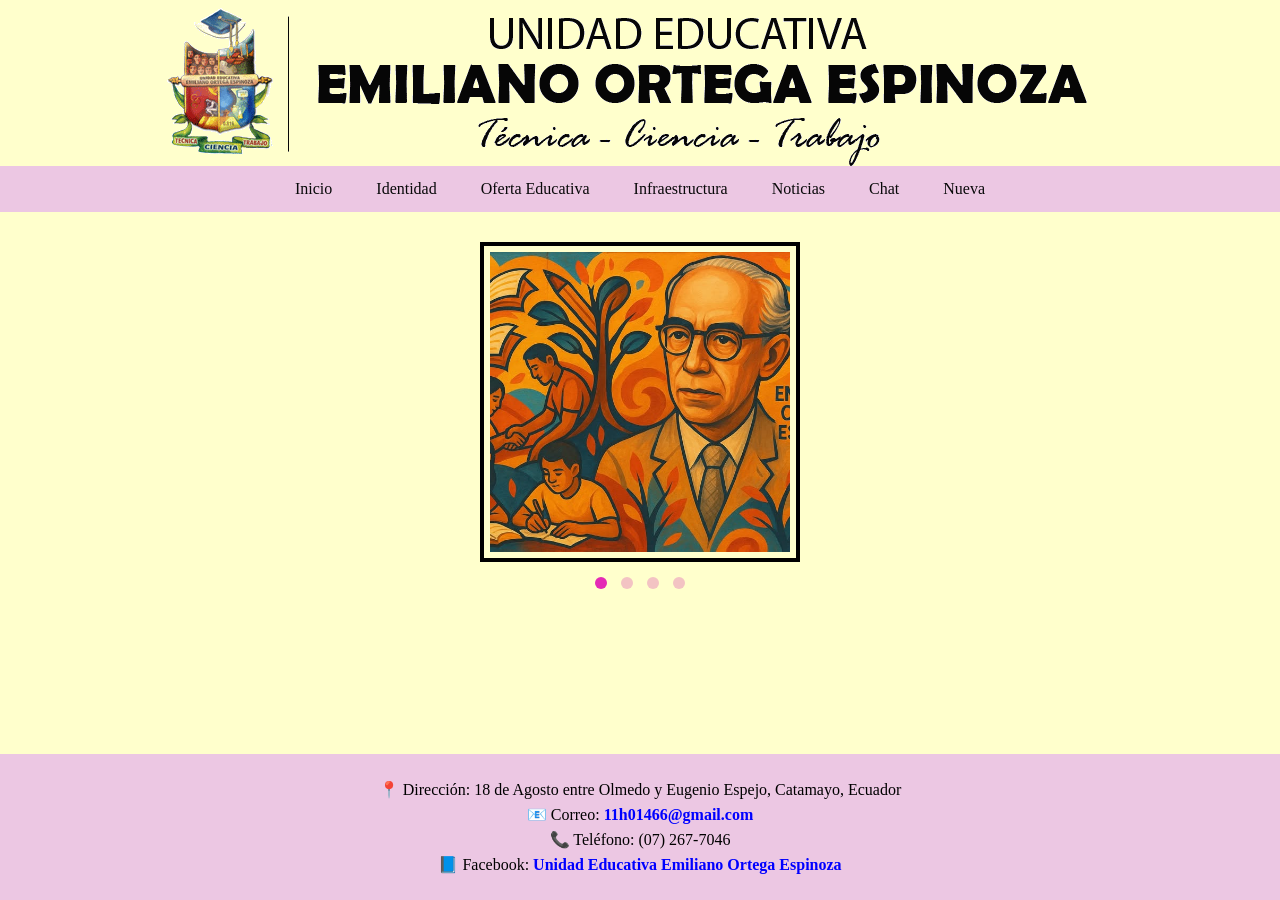
<file: index.html>
<!DOCTYPE html>
<html lang="es">
<head>
  <meta charset="UTF-8">
  <meta name="viewport" content="width=device-width, initial-scale=1.0">
  <title>EMILIANO ORTEGA ESPINOZA</title>
  <link rel="icon" type="image/x-icon" href="Iconos/EMILIANO UE.gif">
  <link rel="stylesheet" href="CSS/estilos.css">
</head>

<body>

<div class="page-container">

  <div class="main-content">

    <!-- ENCABEZADO -->
    <div class="header">
      <img src="Imágenes/encabezado.png" alt="ENCABEZADO">
    </div>

    <!-- MENÚ -->
    <nav>
      <ul>
        <li><a href="index.html">Inicio</a></li>

        <li>
          <a href="#">Identidad</a>
          <ul>
            <li><a href="Misión.html">Misión</a></li>
            <li><a href="Visión.html">Visión</a></li>
            <li><a href="Historia.html">Historia</a></li>
            <li><a href="Símbolos.html">Símbolos</a></li>
            <li><a href="Uniforme.html">Uniforme</a></li>
          </ul>
        </li>

        <li>
          <a href="#">Oferta Educativa</a>
          <ul>
            <li><a href="Escuela.html">Escuela</a></li>
            <li><a href="Básica.html">Básica Superior</a></li>
            <li><a href="Bachillerato.html">Bachillerato</a></li>
          </ul>
        </li>

        <li><a href="Infraestructura.html">Infraestructura</a></li>
        <li><a href="Noticias.html">Noticias</a></li>
        <li><a href="Chat.html">Chat</a></li>
        <li><a href="Nueva.html">Nueva</a></li>
      </ul>
    </nav>

    <!-- SLIDER CENTRADO -->
    <div class="slider-wrapper">

      <div class="slider-container">

        <div class="slide active">
          <div class="img-box">
            <img src="Imágenes/slider1.jpg" alt="Imagen 1">
          </div>
        </div>

        <div class="slide">
          <div class="img-box">
            <img src="Imágenes/slider2.jpg" alt="Imagen 2">
          </div>
        </div>

        <div class="slide">
          <div class="img-box">
            <img src="Imágenes/slider3.jpg" alt="Imagen 3">
          </div>
        </div>

        <div class="slide">
          <div class="img-box">
            <img src="Imágenes/slider4.jpg" alt="Imagen 4">
          </div>
        </div>

      </div>

      <!-- CONTROLES -->
      <div class="controls">
        <span class="control active" onclick="changeSlide(0)"></span>
        <span class="control" onclick="changeSlide(1)"></span>
        <span class="control" onclick="changeSlide(2)"></span>
        <span class="control" onclick="changeSlide(3)"></span>
      </div>

    </div>

  </div>

  <!-- FOOTER -->
  <footer>
    <p>📍 Dirección: 18 de Agosto entre Olmedo y Eugenio Espejo, Catamayo, Ecuador</p>
    <p>📧 Correo: <a href="mailto:11h01466@gmail.com">11h01466@gmail.com</a></p>
    <p>📞 Teléfono: (07) 267-7046</p>
    <p>📘 Facebook:
      <a href="https://www.facebook.com/EmilianoOrtegaEspinoza" target="_blank">
        Unidad Educativa Emiliano Ortega Espinoza
      </a>
    </p>
  </footer>

</div>

<script>
  const slides = document.querySelectorAll('.slide');
  const controls = document.querySelectorAll('.control');
  let currentSlide = 0;

  function changeSlide(index) {
    slides.forEach((slide, i) => {
      slide.classList.toggle('active', i === index);
      controls[i].classList.toggle('active', i === index);
    });
    currentSlide = index;
  }

  setInterval(() => {
    currentSlide = (currentSlide + 1) % slides.length;
    changeSlide(currentSlide);
  }, 3000);
</script>

</body>
</html>
</file>
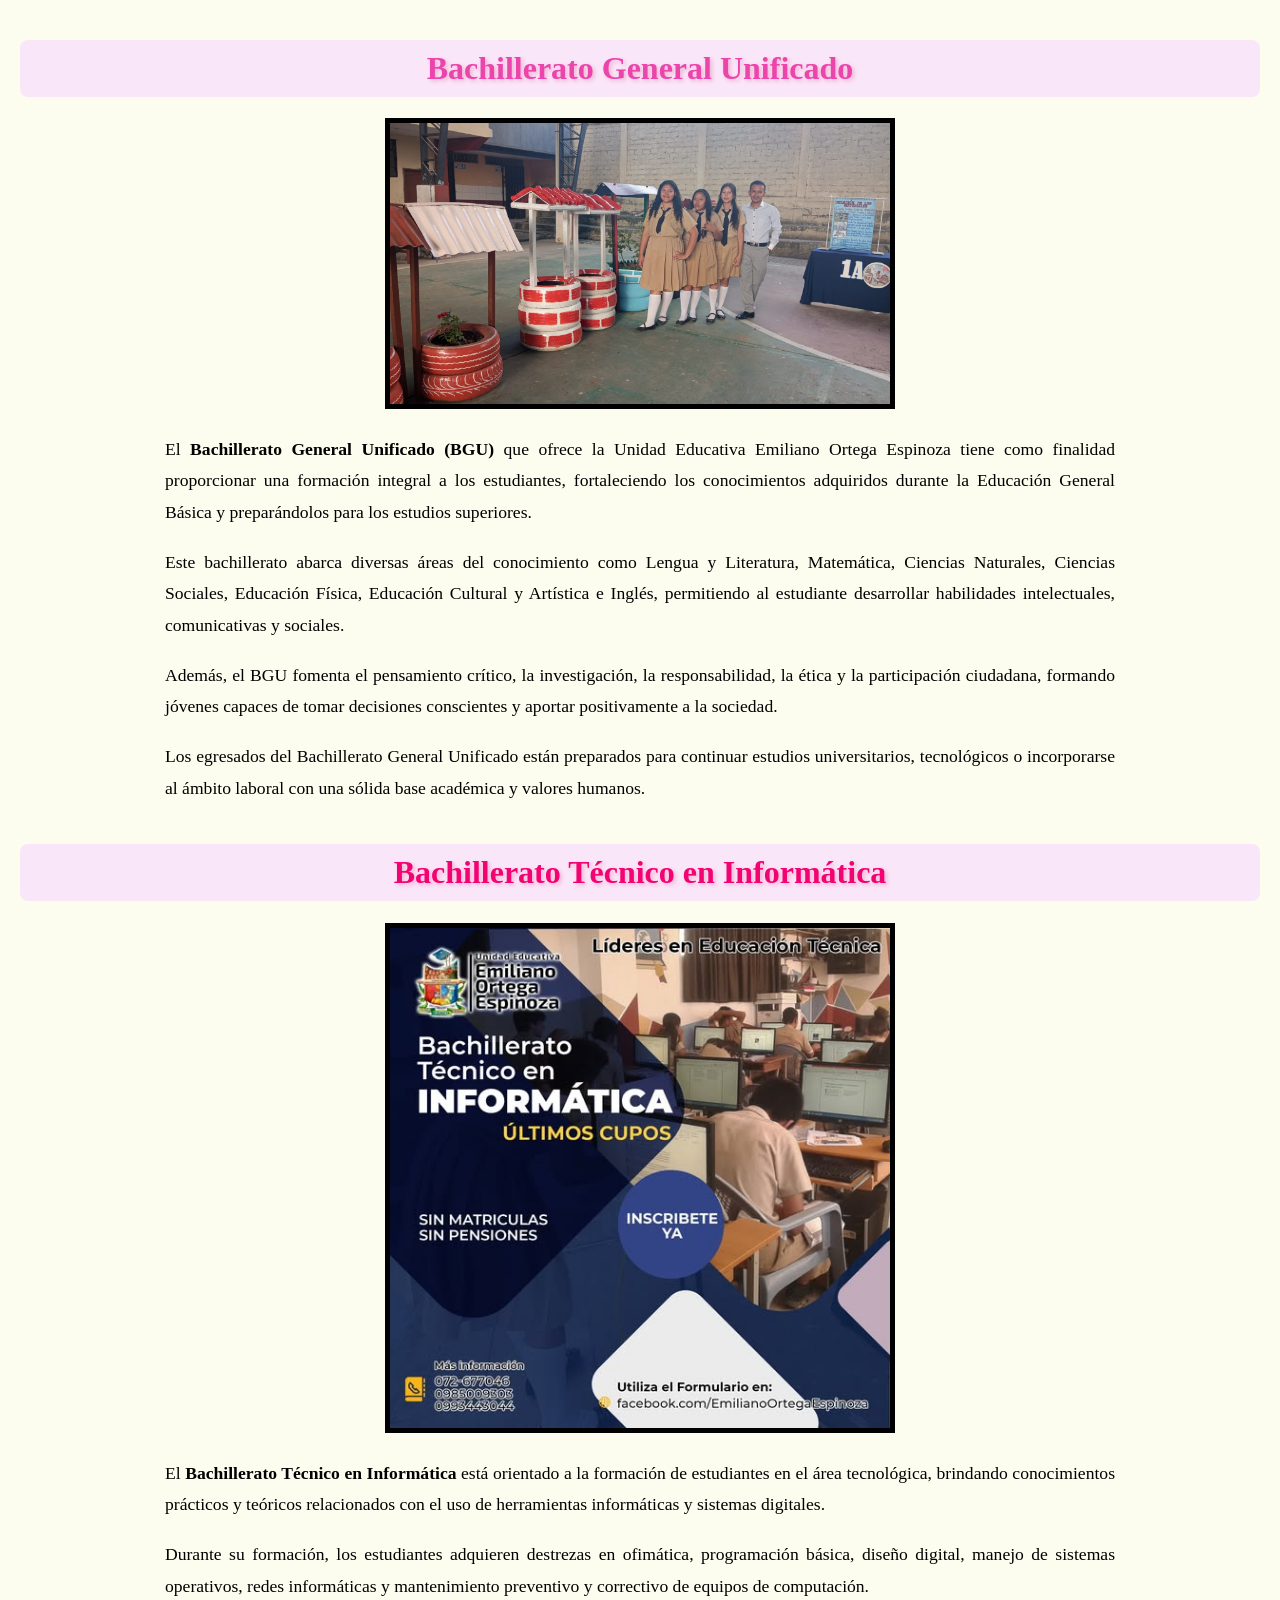
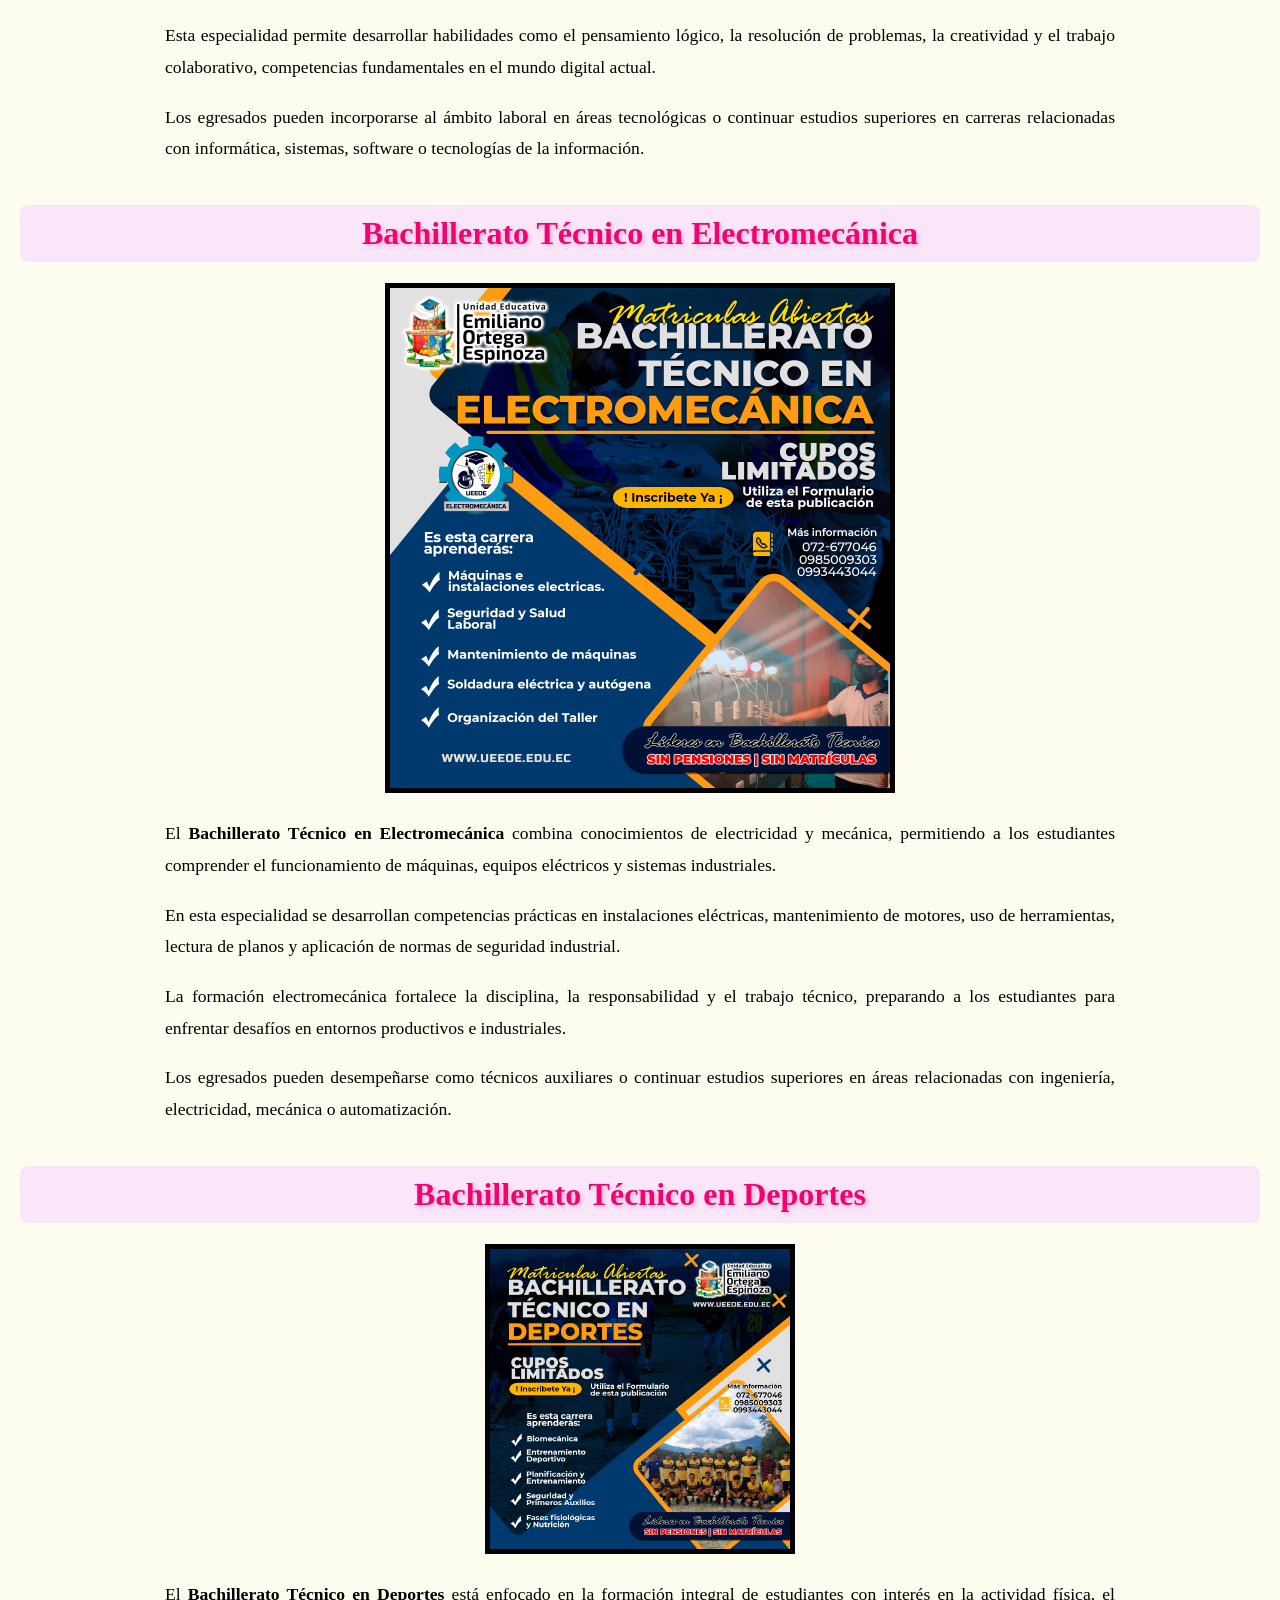
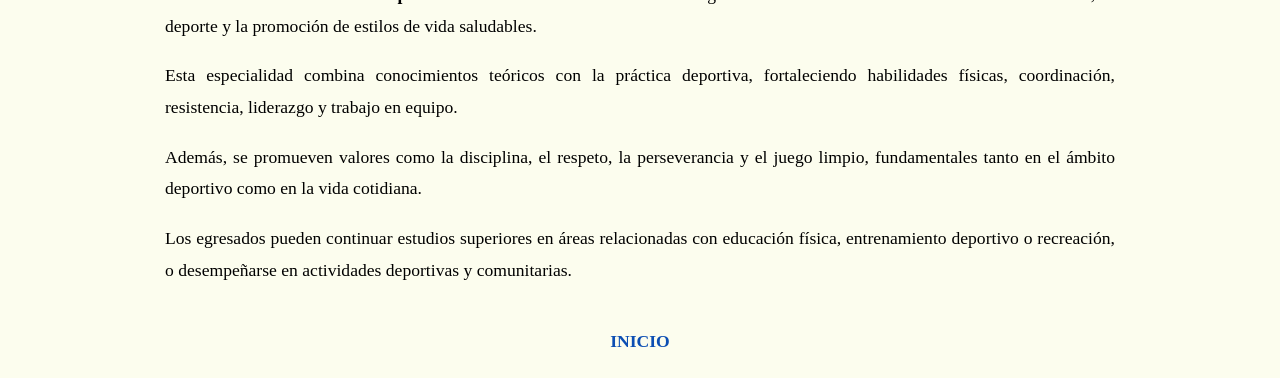
<file: Bachillerato.html>
<!DOCTYPE html>
<html lang="es">
<head>
    <meta charset="UTF-8">
    <meta name="viewport" content="width=device-width, initial-scale=1.0">
    <title>Bachilleratos - Unidad Educativa Emiliano Ortega Espinoza</title>
    <link rel="icon" type="image/x-icon" href="Iconos/EMILIANO UE.gif">

    <style>
        body {
            background-color: #fcfdee;
            font-family: 'Times New Roman', Times, serif;
            margin: 20px;
            text-align: justify;
        }

        h1 {
            color: rgb(235, 69, 171);
            background-color: #fae6f9;
            padding: 10px 20px;
            border-radius: 8px;
            text-align: center;
            text-shadow: 2px 2px 4px rgb(238, 177, 208);
            margin-top: 40px;
        }

        h1.tecnico {
            color: rgb(243, 2, 114);
        }

        p {
            font-size: 1.1em;
            line-height: 1.8;
            max-width: 950px;
            margin: 0 auto 18px auto;
        }

        .image-bordered {
            border: 5px solid black;
            display: block;
            margin: 0 auto 25px auto;
            max-width: 500px;
            width: 100%;
            height: auto;
        }

        .image-square {
            border: 5px solid black;
            display: block;
            margin: 0 auto 25px auto;
            max-width: 300px;
            width: 100%;
            height: auto;
        }
    </style>
</head>

<body>

    <h1>Bachillerato General Unificado</h1>

    <img src="Imágenes/BGU.jpg" alt="Bachillerato General Unificado" class="image-bordered">

    <p>
        El <strong>Bachillerato General Unificado (BGU)</strong> que ofrece la Unidad Educativa Emiliano Ortega Espinoza
        tiene como finalidad proporcionar una formación integral a los estudiantes, fortaleciendo los conocimientos
        adquiridos durante la Educación General Básica y preparándolos para los estudios superiores.
    </p>

    <p>
        Este bachillerato abarca diversas áreas del conocimiento como Lengua y Literatura, Matemática, Ciencias
        Naturales, Ciencias Sociales, Educación Física, Educación Cultural y Artística e Inglés, permitiendo al
        estudiante desarrollar habilidades intelectuales, comunicativas y sociales.
    </p>

    <p>
        Además, el BGU fomenta el pensamiento crítico, la investigación, la responsabilidad, la ética y la participación
        ciudadana, formando jóvenes capaces de tomar decisiones conscientes y aportar positivamente a la sociedad.
    </p>

    <p>
        Los egresados del Bachillerato General Unificado están preparados para continuar estudios universitarios,
        tecnológicos o incorporarse al ámbito laboral con una sólida base académica y valores humanos.
    </p>

    <h1 class="tecnico">Bachillerato Técnico en Informática</h1>

    <img src="Imágenes/BTIN.jpg" alt="Bachillerato Técnico en Informática" class="image-bordered">

    <p>
        El <strong>Bachillerato Técnico en Informática</strong> está orientado a la formación de estudiantes en el área
        tecnológica, brindando conocimientos prácticos y teóricos relacionados con el uso de herramientas informáticas
        y sistemas digitales.
    </p>

    <p>
        Durante su formación, los estudiantes adquieren destrezas en ofimática, programación básica, diseño digital,
        manejo de sistemas operativos, redes informáticas y mantenimiento preventivo y correctivo de equipos de
        computación.
    </p>

    <p>
        Esta especialidad permite desarrollar habilidades como el pensamiento lógico, la resolución de problemas,
        la creatividad y el trabajo colaborativo, competencias fundamentales en el mundo digital actual.
    </p>

    <p>
        Los egresados pueden incorporarse al ámbito laboral en áreas tecnológicas o continuar estudios superiores
        en carreras relacionadas con informática, sistemas, software o tecnologías de la información.
    </p>

    <h1 class="tecnico">Bachillerato Técnico en Electromecánica</h1>

    <img src="Imágenes/ELECTRO.jpg" alt="Bachillerato Técnico en Electromecánica" class="image-bordered">

    <p>
        El <strong>Bachillerato Técnico en Electromecánica</strong> combina conocimientos de electricidad y mecánica,
        permitiendo a los estudiantes comprender el funcionamiento de máquinas, equipos eléctricos y sistemas
        industriales.
    </p>

    <p>
        En esta especialidad se desarrollan competencias prácticas en instalaciones eléctricas, mantenimiento de
        motores, uso de herramientas, lectura de planos y aplicación de normas de seguridad industrial.
    </p>

    <p>
        La formación electromecánica fortalece la disciplina, la responsabilidad y el trabajo técnico, preparando
        a los estudiantes para enfrentar desafíos en entornos productivos e industriales.
    </p>

    <p>
        Los egresados pueden desempeñarse como técnicos auxiliares o continuar estudios superiores en áreas
        relacionadas con ingeniería, electricidad, mecánica o automatización.
    </p>

    <h1 class="tecnico">Bachillerato Técnico en Deportes</h1>

    <img src="Imágenes/DEPOR.jpg" alt="Bachillerato Técnico en Deportes" class="image-square">

    <p>
        El <strong>Bachillerato Técnico en Deportes</strong> está enfocado en la formación integral de estudiantes con
        interés en la actividad física, el deporte y la promoción de estilos de vida saludables.
    </p>

    <p>
        Esta especialidad combina conocimientos teóricos con la práctica deportiva, fortaleciendo habilidades físicas,
        coordinación, resistencia, liderazgo y trabajo en equipo.
    </p>

    <p>
        Además, se promueven valores como la disciplina, el respeto, la perseverancia y el juego limpio, fundamentales
        tanto en el ámbito deportivo como en la vida cotidiana.
    </p>

    <p>
        Los egresados pueden continuar estudios superiores en áreas relacionadas con educación física, entrenamiento
        deportivo o recreación, o desempeñarse en actividades deportivas y comunitarias.
    </p>

    <p style="text-align: center; margin-top: 40px;">
        <a href="index.html" style="text-decoration: none; font-weight: bold; color: #0c4eb3;">
            INICIO
        </a>
    </p>

</body>
</html>
</file>
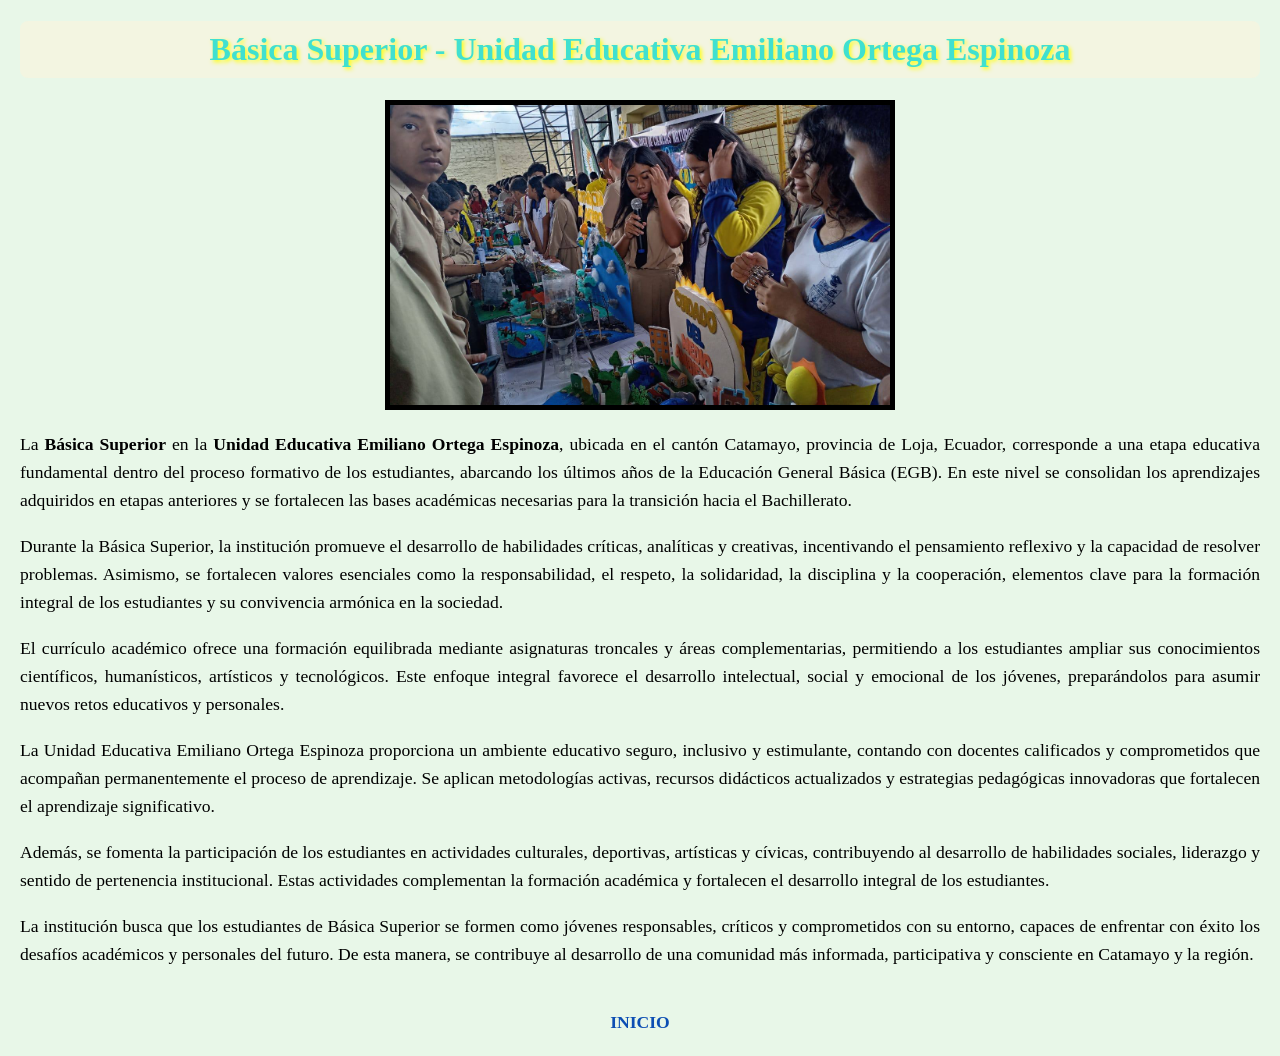
<file: Básica.html>
<!DOCTYPE html>
<html lang="es">
<head>
    <meta charset="UTF-8" />
    <meta name="viewport" content="width=device-width, initial-scale=1" />
    <title>Básica Superior - Unidad Educativa Emiliano Ortega Espinoza</title>
    <link rel="icon" type="image/x-icon" href="Iconos/EMILIANO UE.gif">
    <style>
        body {
            background-color: #e8f7e8; /* Verde claro */
            font-family: 'Times New Roman', Times, serif, sans-serif;
            margin: 20px;
            text-align: justify;
        }
        h1 {
            color: turquoise;
            background-color: #f3f5e1; /* Fondo claro */
            padding: 10px 20px;
            border-radius: 8px;
            text-align: center;
            text-shadow: 2px 2px 4px yellow; /* Sombra amarilla */
        }
        p {
            font-size: 1.1em;
            line-height: 1.6;
        }
        .image-bordered {
            border: 5px solid black; /* borde negro de 5px */
            display: block;
            margin: 0 auto 20px auto;
            width: 500px;
            height: 300px;
            object-fit: cover;
        }
    </style>
</head>
<body>
    <center><h1>Básica Superior - Unidad Educativa Emiliano Ortega Espinoza</h1></center>
    <img src="Imágenes/EGB.jpg" alt="Básica Superior Emiliano Ortega Espinoza" class="image-bordered" />
    <div class="contenido-basica-superior">

    <p>
        La <strong>Básica Superior</strong> en la <strong>Unidad Educativa Emiliano Ortega Espinoza</strong>, 
        ubicada en el cantón Catamayo, provincia de Loja, Ecuador, corresponde a una etapa educativa fundamental 
        dentro del proceso formativo de los estudiantes, abarcando los últimos años de la Educación General Básica 
        (EGB). En este nivel se consolidan los aprendizajes adquiridos en etapas anteriores y se fortalecen las 
        bases académicas necesarias para la transición hacia el Bachillerato.
    </p>

    <p>
        Durante la Básica Superior, la institución promueve el desarrollo de habilidades críticas, analíticas y 
        creativas, incentivando el pensamiento reflexivo y la capacidad de resolver problemas. Asimismo, se 
        fortalecen valores esenciales como la responsabilidad, el respeto, la solidaridad, la disciplina y la 
        cooperación, elementos clave para la formación integral de los estudiantes y su convivencia armónica en 
        la sociedad.
    </p>

    <p>
        El currículo académico ofrece una formación equilibrada mediante asignaturas troncales y áreas 
        complementarias, permitiendo a los estudiantes ampliar sus conocimientos científicos, humanísticos, 
        artísticos y tecnológicos. Este enfoque integral favorece el desarrollo intelectual, social y emocional 
        de los jóvenes, preparándolos para asumir nuevos retos educativos y personales.
    </p>

    <p>
        La Unidad Educativa Emiliano Ortega Espinoza proporciona un ambiente educativo seguro, inclusivo y 
        estimulante, contando con docentes calificados y comprometidos que acompañan permanentemente el proceso 
        de aprendizaje. Se aplican metodologías activas, recursos didácticos actualizados y estrategias 
        pedagógicas innovadoras que fortalecen el aprendizaje significativo.
    </p>

    <p>
        Además, se fomenta la participación de los estudiantes en actividades culturales, deportivas, artísticas 
        y cívicas, contribuyendo al desarrollo de habilidades sociales, liderazgo y sentido de pertenencia 
        institucional. Estas actividades complementan la formación académica y fortalecen el desarrollo integral 
        de los estudiantes.
    </p>

    <p>
        La institución busca que los estudiantes de Básica Superior se formen como jóvenes responsables, críticos 
        y comprometidos con su entorno, capaces de enfrentar con éxito los desafíos académicos y personales del 
        futuro. De esta manera, se contribuye al desarrollo de una comunidad más informada, participativa y 
        consciente en Catamayo y la región.
    </p>

</div>



    <p style="text-align: center; margin-top: 40px;">
        <a href="index.html" style="text-decoration: none; font-weight: bold; color: #0c4eb3;">
            INICIO
        </a>
    </p>

</body>
</html>

</body>
</html>
</file>
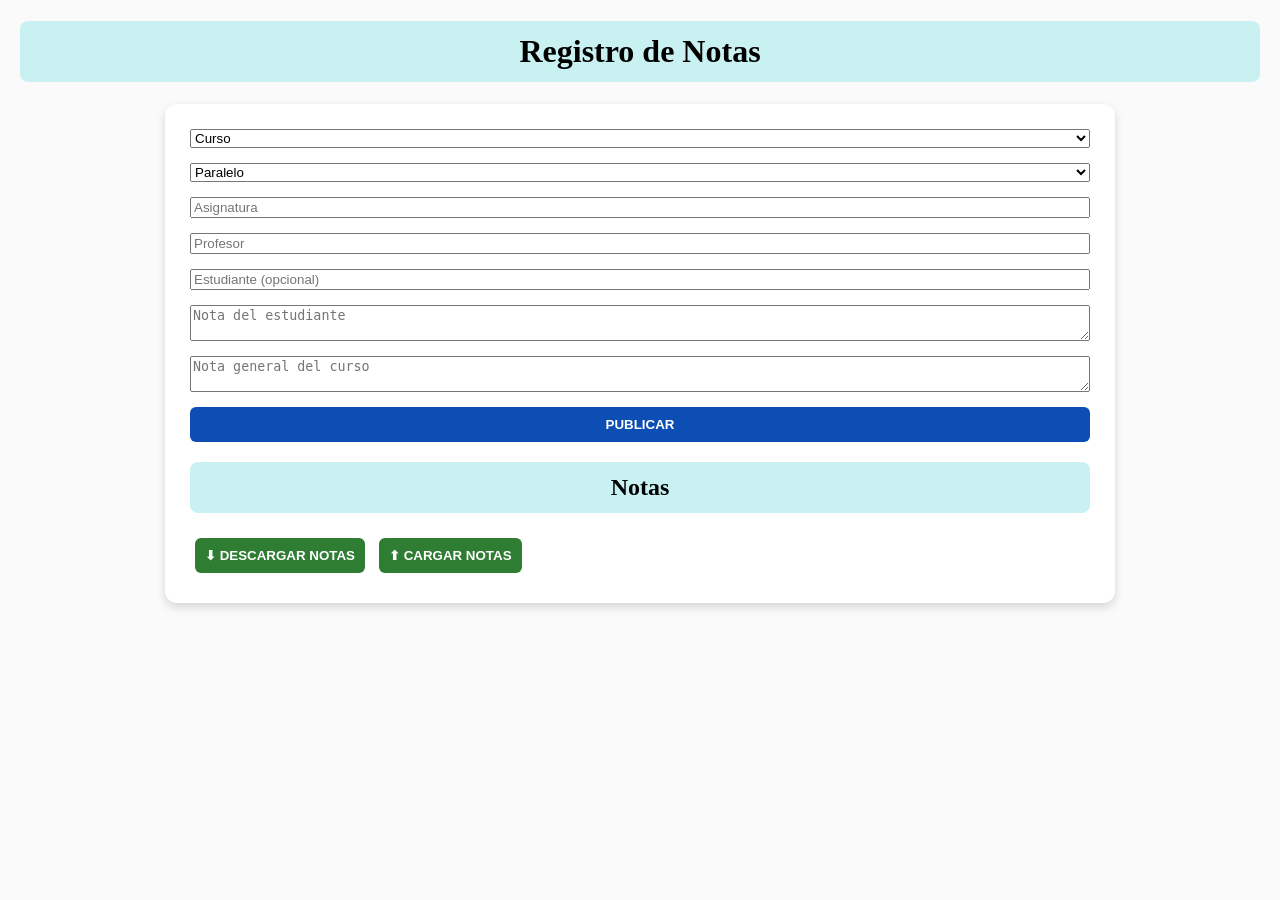
<file: Chat.html>
<!DOCTYPE html>
<html lang="es">
<head>
<meta charset="UTF-8">
<title>Registro de Notas</title>
<meta name="viewport" content="width=device-width, initial-scale=1.0">

<style>
body {
    background-color: #fafafa;
    font-family: 'Times New Roman';
    margin: 20px;
}
h1, h2 {
    text-align: center;
    background-color: #c9f1f1;
    padding: 12px;
    border-radius: 8px;
}
.seccion-notas {
    max-width: 900px;
    margin: auto;
    padding: 25px;
    background: white;
    border-radius: 12px;
    box-shadow: 0 4px 10px rgba(0,0,0,0.15);
}
form {
    display: grid;
    gap: 15px;
}
button {
    padding: 10px;
    font-weight: bold;
    border: none;
    border-radius: 6px;
    cursor: pointer;
}
.publicar { background:#0c4eb3; color:white; }
.eliminar { background:#c62828; color:white; margin-top:10px; }
.extra { background:#2e7d32; color:white; margin:5px; }
.nota-item {
    background:#f2f9ff;
    border-left:6px solid #0c4eb3;
    padding:15px;
    margin-top:15px;
}
</style>
</head>

<body>

<h1>Registro de Notas</h1>

<section class="seccion-notas">

<form id="formNotas">
<select id="curso" required>
<option value="">Curso</option>
<option>1ro Bachillerato</option>
<option>2do Bachillerato</option>
<option>3ro Bachillerato</option>
</select>

<select id="paralelo" required>
<option value="">Paralelo</option>
<option>A</option><option>B</option><option>C</option>
</select>

<input id="asignatura" placeholder="Asignatura" required>
<input id="profesor" placeholder="Profesor" required>
<input id="estudiante" placeholder="Estudiante (opcional)">
<textarea id="notaEstudiante" placeholder="Nota del estudiante"></textarea>
<textarea id="notaCurso" placeholder="Nota general del curso"></textarea>

<button class="publicar" type="submit">PUBLICAR</button>
</form>

<h2>Notas</h2>
<div id="listaNotas"></div>

<button class="extra" onclick="descargarNotas()">⬇ DESCARGAR NOTAS</button>
<input type="file" id="archivoNotas" hidden onchange="cargarArchivo(event)">
<button class="extra" onclick="document.getElementById('archivoNotas').click()">⬆ CARGAR NOTAS</button>

</section>

<script>
const PASSWORD = "UEEOE2026";
let notas = JSON.parse(localStorage.getItem("notas")) || [];
const lista = document.getElementById("listaNotas");

function mostrarNotas(){
    lista.innerHTML="";
    notas.forEach((n,i)=>{
        const d=document.createElement("div");
        d.className="nota-item";
        d.innerHTML = `
        <strong>${n.curso} - ${n.paralelo}</strong><br>
        <strong>${n.asignatura}</strong><br>
        Profesor: ${n.profesor}<br><br>
        ${n.contenido}
        <button class="eliminar" onclick="eliminar(${i})">🗑 Eliminar</button>
        `;
        lista.appendChild(d);
    });
    localStorage.setItem("notas", JSON.stringify(notas));
}

function eliminar(i){
    const p=prompt("Contraseña:");
    if(p!==PASSWORD) return alert("❌ Incorrecta");
    notas.splice(i,1);
    mostrarNotas();
}

formNotas.onsubmit=e=>{
    e.preventDefault();
    let contenido = notaCurso.value
        ? `<b>Nota general:</b><br>${notaCurso.value}`
        : `<b>Estudiante:</b> ${estudiante.value}<br>${notaEstudiante.value}`;

    notas.push({
        curso:curso.value,
        paralelo:paralelo.value,
        asignatura:asignatura.value,
        profesor:profesor.value,
        contenido
    });
    formNotas.reset();
    mostrarNotas();
};

function descargarNotas(){
    const blob=new Blob([JSON.stringify(notas)],{type:"application/json"});
    const a=document.createElement("a");
    a.href=URL.createObjectURL(blob);
    a.download="notas.json";
    a.click();
}

function cargarArchivo(e){
    const r=new FileReader();
    r.onload=()=>{ notas=JSON.parse(r.result); mostrarNotas(); };
    r.readAsText(e.target.files[0]);
}

mostrarNotas();
</script>

</body>
</html>
</file>
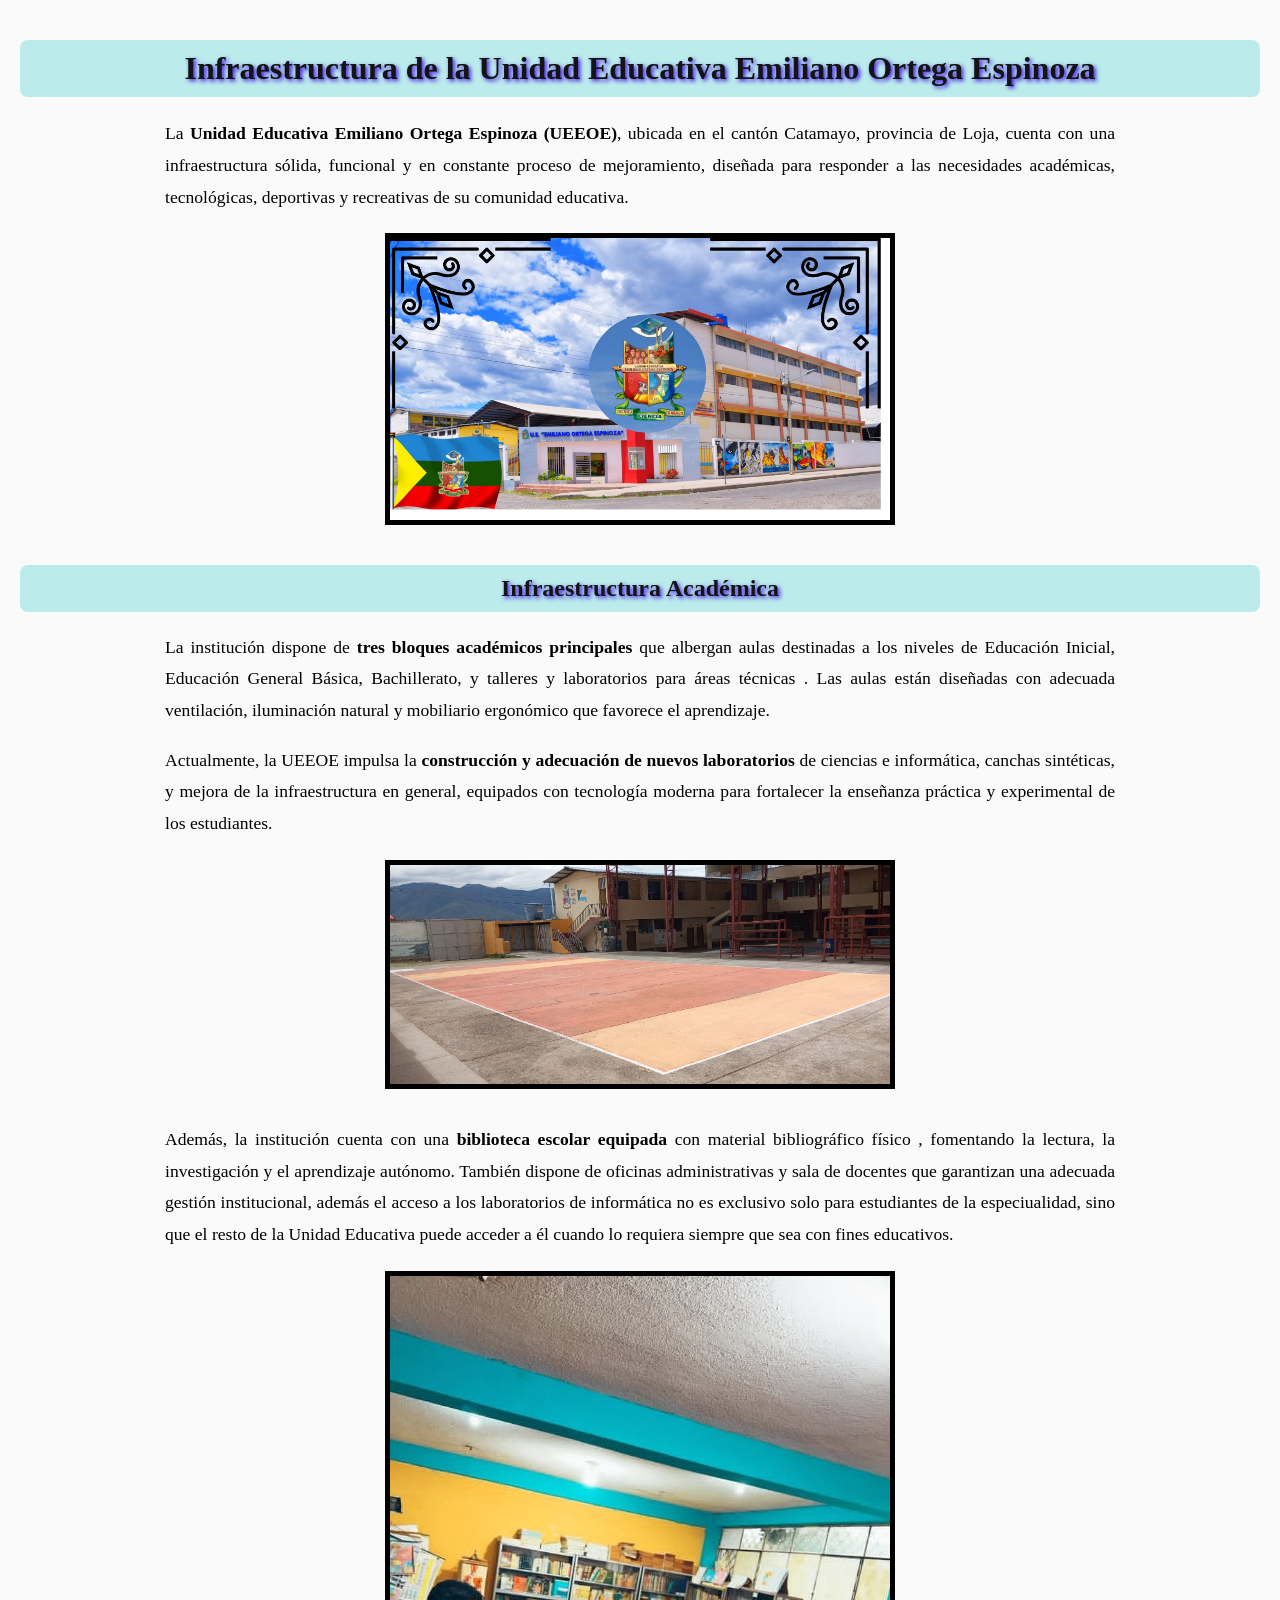
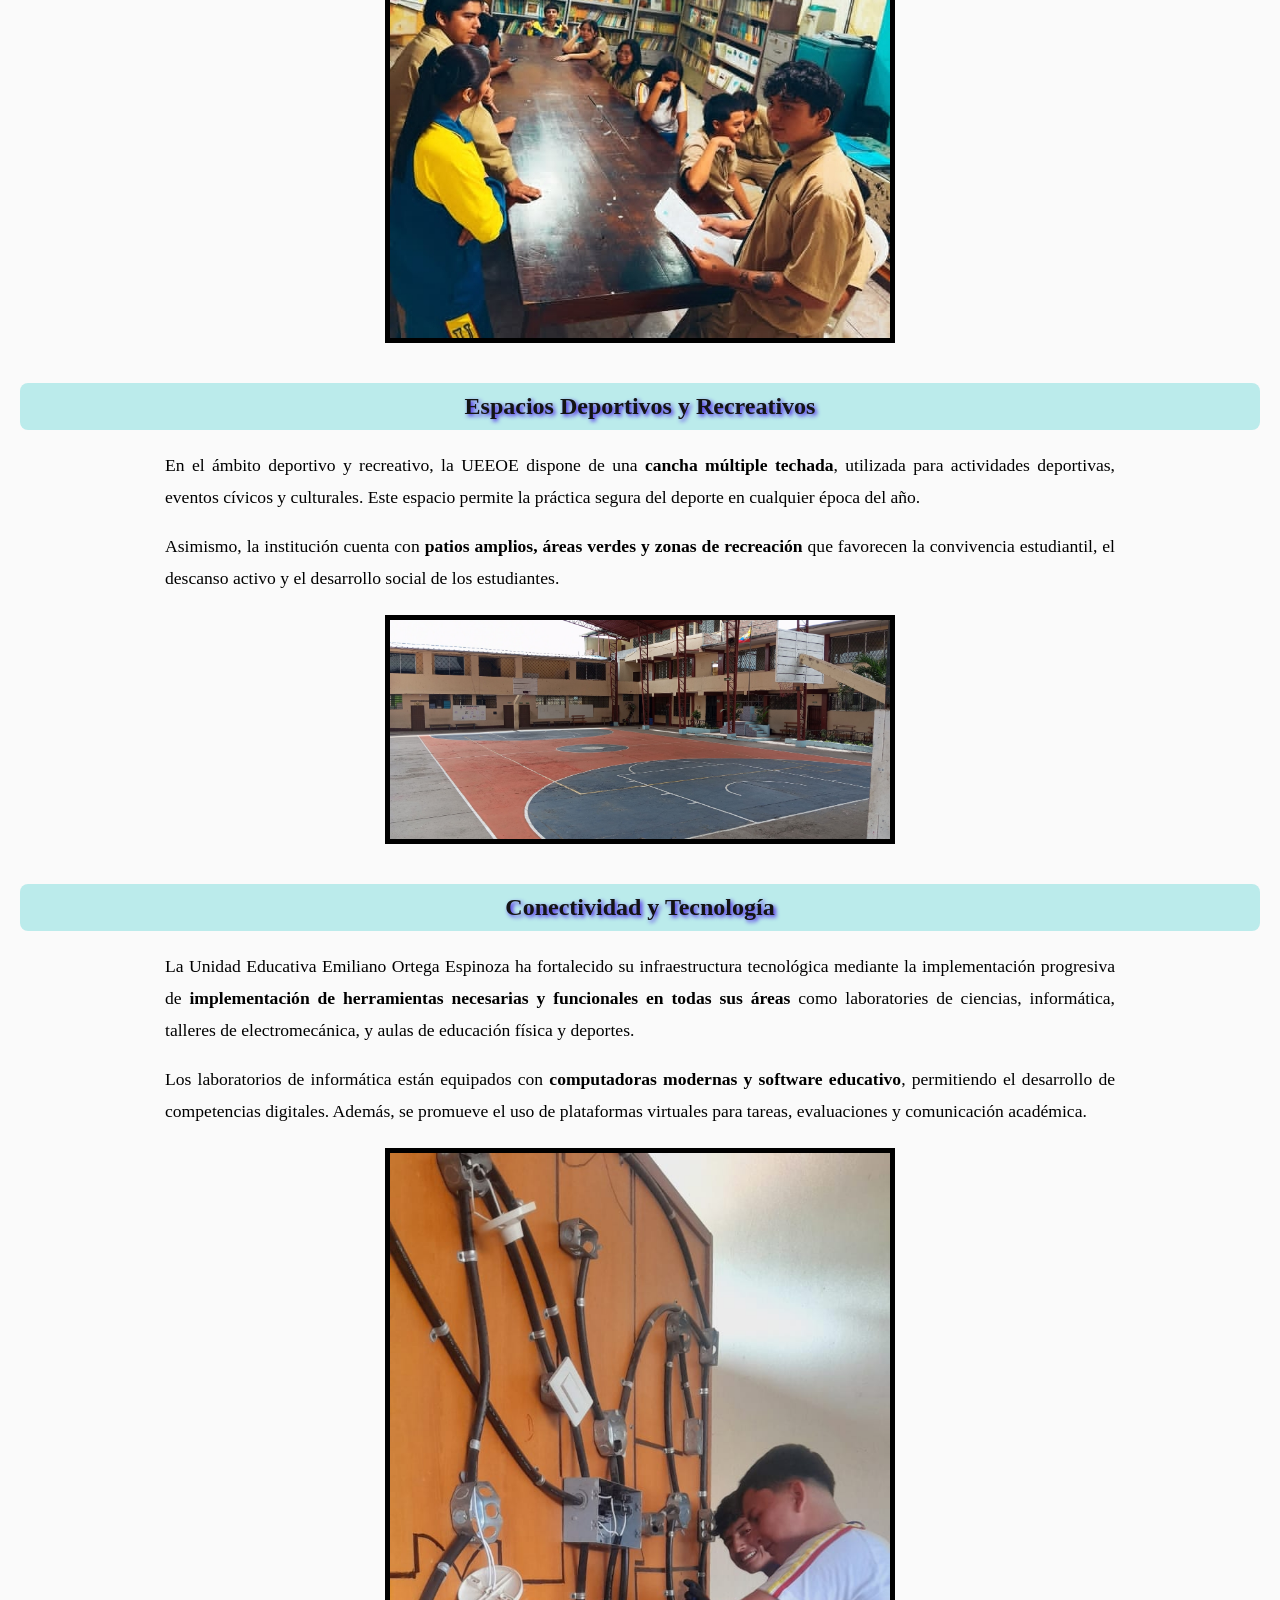
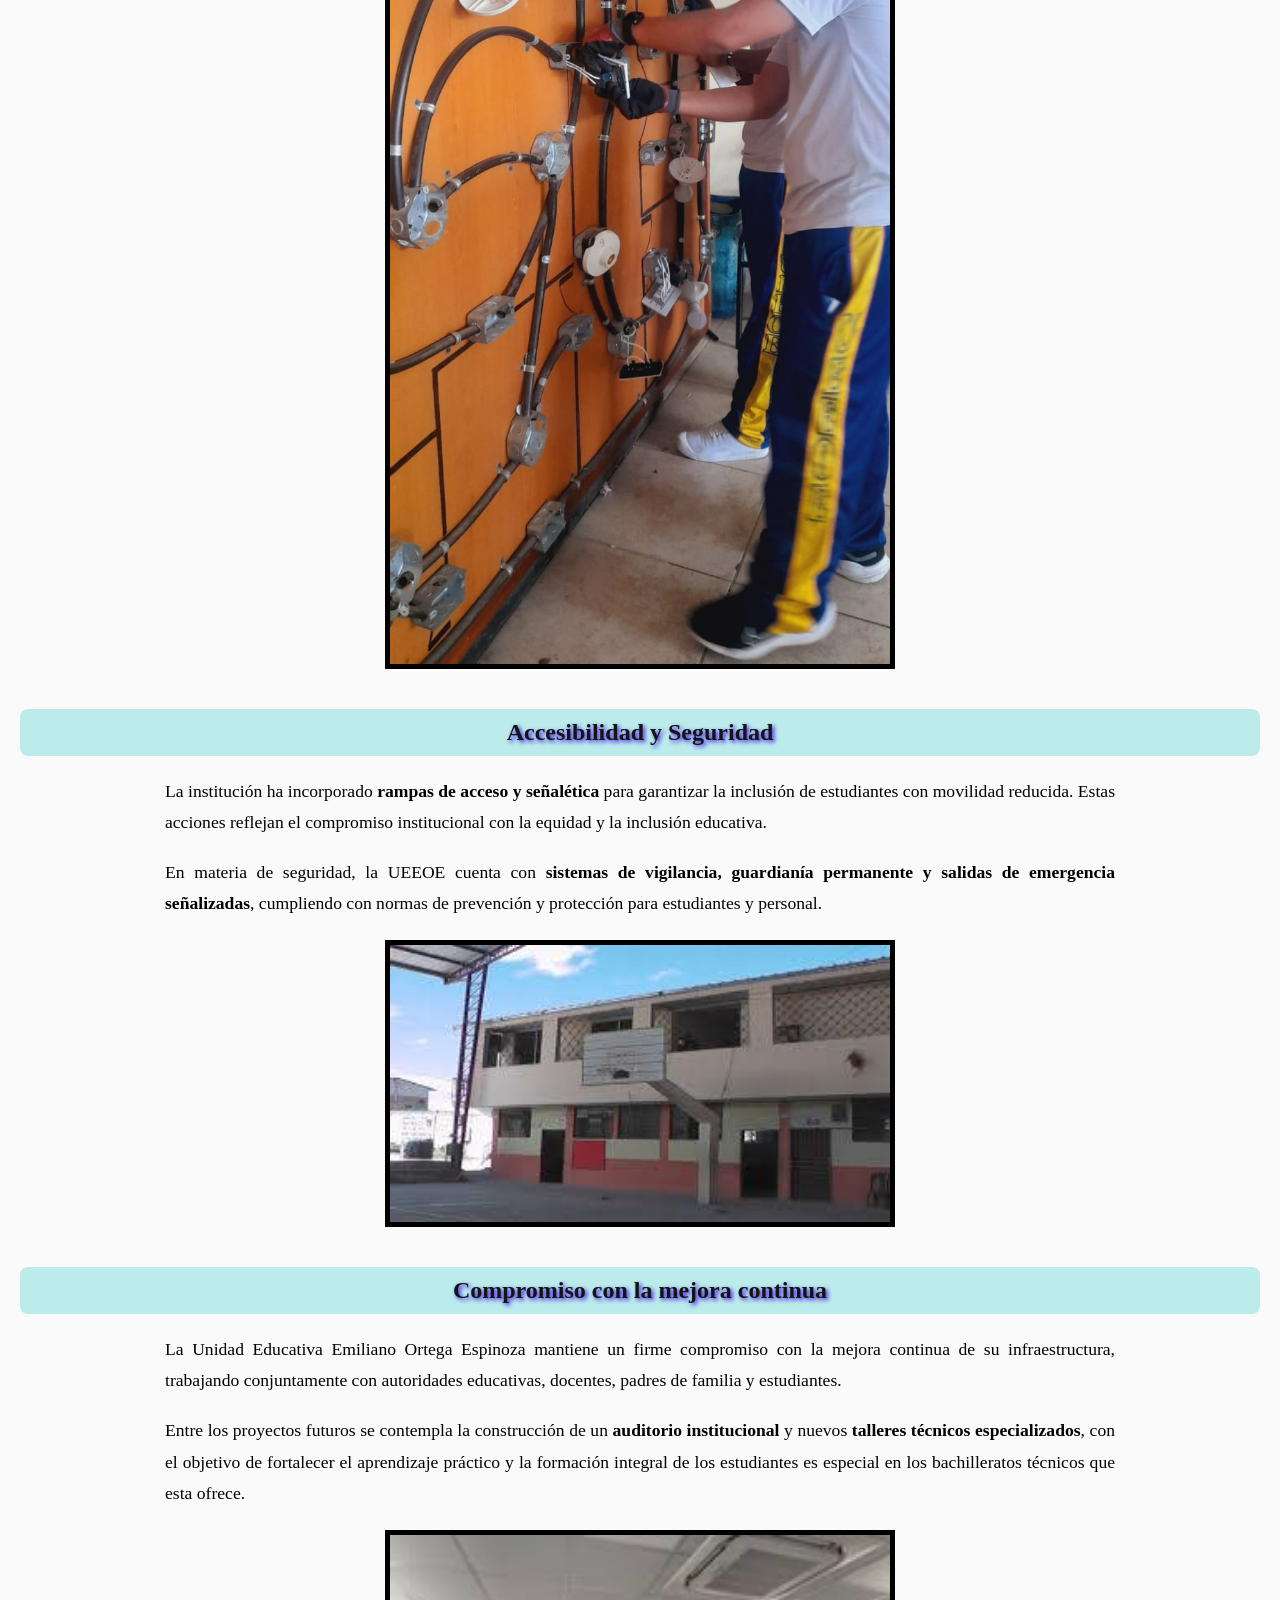
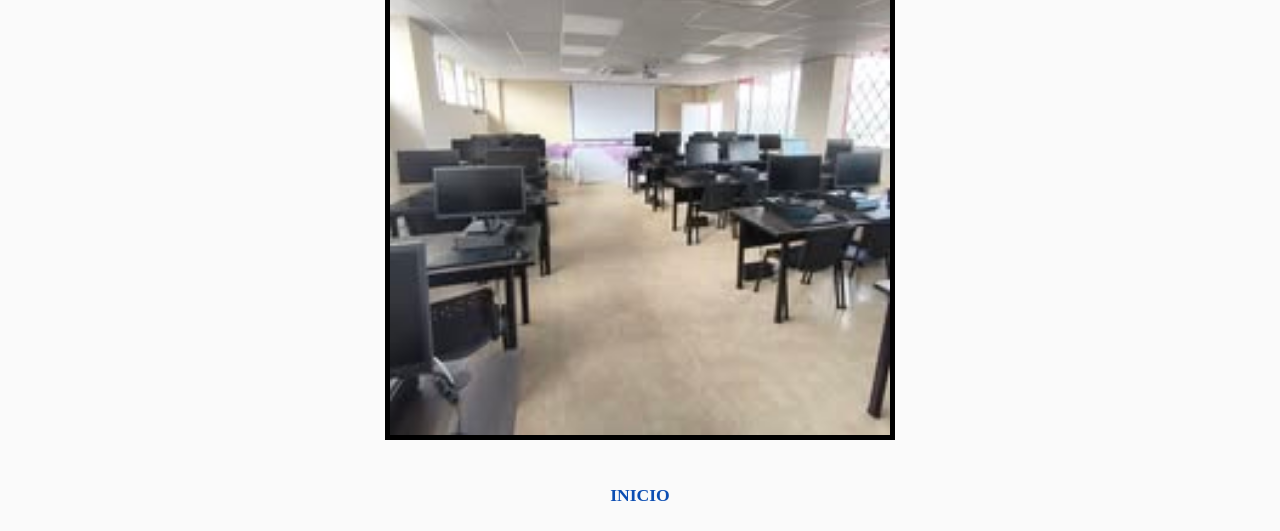
<file: Infraestructura.html>
<!DOCTYPE html>
<html lang="es">
<head>
    <meta charset="UTF-8">
    <meta name="viewport" content="width=device-width, initial-scale=1.0">
    <title>Infraestructura - Unidad Educativa Emiliano Ortega Espinoza</title>
    <link rel="icon" type="image/x-icon" href="Iconos/EMILIANO UE.gif">

    <style>
        body {
            background-color: #fafafa;
            font-family: 'Times New Roman', Times, serif;
            margin: 20px;
            text-align: justify;
        }

        h1, h2 {
            color: rgb(20, 20, 20);
            background-color: #bbebeb;
            padding: 10px 20px;
            border-radius: 8px;
            text-align: center;
            text-shadow: 2px 2px 4px rgb(62, 15, 231);
            margin-top: 40px;
        }

        p {
            font-size: 1.1em;
            line-height: 1.8;
            max-width: 950px;
            margin: 0 auto 18px auto;
        }

        .image-bordered {
            border: 5px solid black;
            display: block;
            margin: 20px auto 35px auto;
            max-width: 500px;
            width: 100%;
            height: auto;
        }
    </style>
</head>

<body>

    <h1>Infraestructura de la Unidad Educativa Emiliano Ortega Espinoza</h1>

    <p>
        La <strong>Unidad Educativa Emiliano Ortega Espinoza (UEEOE)</strong>, ubicada en el cantón Catamayo, provincia de Loja,
        cuenta con una infraestructura sólida, funcional y en constante proceso de mejoramiento, diseñada para responder
        a las necesidades académicas, tecnológicas, deportivas y recreativas de su comunidad educativa.
    </p>

    <img src="Imágenes/INFRA1.jpg" alt="Vista principal de la institución" class="image-bordered">

    <h2>Infraestructura Académica</h2>

    <p>
        La institución dispone de <strong>tres bloques académicos principales</strong> que albergan aulas destinadas a los
        niveles de Educación Inicial, Educación General Básica, Bachillerato, y talleres y laboratorios para áreas técnicas . Las aulas están diseñadas con adecuada
        ventilación, iluminación natural y mobiliario ergonómico que favorece el aprendizaje.
    </p>

    <p>
        Actualmente, la UEEOE impulsa la <strong>construcción y adecuación de nuevos laboratorios</strong> de ciencias e
        informática, canchas sintéticas, y mejora de la infraestructura en general, equipados con tecnología moderna para fortalecer la enseñanza práctica y experimental de los estudiantes.
    </p>

    <img src="Imágenes/INFRA2 (2).jpg" alt="Bloques académicos de la institución" class="image-bordered">

    <p>
        Además, la institución cuenta con una <strong>biblioteca escolar equipada</strong> con material bibliográfico físico
        , fomentando la lectura, la investigación y el aprendizaje autónomo. También dispone de oficinas
        administrativas y sala de docentes que garantizan una adecuada gestión institucional, además el acceso a los laboratorios
        de informática no es exclusivo solo para estudiantes de la especiualidad, sino que el resto de la Unidad Educativa puede acceder
        a él cuando lo requiera siempre que sea con fines educativos.
    </p>

    <img src="Imágenes/infra6.jpg" alt="Biblioteca e instalaciones interiores" class="image-bordered">

    <h2>Espacios Deportivos y Recreativos</h2>

    <p>
        En el ámbito deportivo y recreativo, la UEEOE dispone de una <strong>cancha múltiple techada</strong>, utilizada
        para actividades deportivas, eventos cívicos y culturales. Este espacio permite la práctica segura del deporte
        en cualquier época del año.
    </p>

    <p>
        Asimismo, la institución cuenta con <strong>patios amplios, áreas verdes y zonas de recreación</strong> que
        favorecen la convivencia estudiantil, el descanso activo y el desarrollo social de los estudiantes.
    </p>

    <img src="Imágenes/INFRA4.jpg" alt="Cancha y espacios recreativos" class="image-bordered">

    <h2>Conectividad y Tecnología</h2>

    <p>
        La Unidad Educativa Emiliano Ortega Espinoza ha fortalecido su infraestructura tecnológica mediante la
        implementación progresiva de <strong>implementación de herramientas necesarias y funcionales en todas sus áreas</strong>
        como laboratories de ciencias, informática, talleres de electromecánica, y aulas de educación física y deportes.
    </p>

    <p>
        Los laboratorios de informática están equipados con <strong>computadoras modernas y software educativo</strong>,
        permitiendo el desarrollo de competencias digitales. Además, se promueve el uso de plataformas virtuales para
        tareas, evaluaciones y comunicación académica.
    </p>

    <img src="Imágenes/INFRA5.jpg" alt="Laboratorios y tecnología educativa" class="image-bordered">

    <h2>Accesibilidad y Seguridad</h2>

    <p>
        La institución ha incorporado <strong>rampas de acceso y señalética</strong> para garantizar la inclusión de
        estudiantes con movilidad reducida. Estas acciones reflejan el compromiso institucional con la equidad y la
        inclusión educativa.
    </p>

    <p>
        En materia de seguridad, la UEEOE cuenta con <strong>sistemas de vigilancia, guardianía permanente y salidas
        de emergencia señalizadas</strong>, cumpliendo con normas de prevención y protección para estudiantes y personal.
    </p>

    <img src="Imágenes/INFRA2.jpg" alt="Accesibilidad y seguridad institucional" class="image-bordered">

    <h2>Compromiso con la mejora continua</h2>

    <p>
        La Unidad Educativa Emiliano Ortega Espinoza mantiene un firme compromiso con la mejora continua de su
        infraestructura, trabajando conjuntamente con autoridades educativas, docentes, padres de familia y
        estudiantes.
    </p>

    <p>
        Entre los proyectos futuros se contempla la construcción de un <strong>auditorio institucional</strong> y
        nuevos <strong>talleres técnicos especializados</strong>, con el objetivo de fortalecer el aprendizaje práctico
        y la formación integral de los estudiantes es especial en los bachilleratos técnicos que esta ofrece.
    </p>

    <img src="Imágenes/infra3.jpg" alt="Proyección de nuevas obras institucionales" class="image-bordered">

    <p style="text-align: center; margin-top: 40px;">
        <a href="index.html" style="text-decoration: none; font-weight: bold; color: #0c4eb3;">
            INICIO
        </a>
    </p>

</body>
</html>
</file>
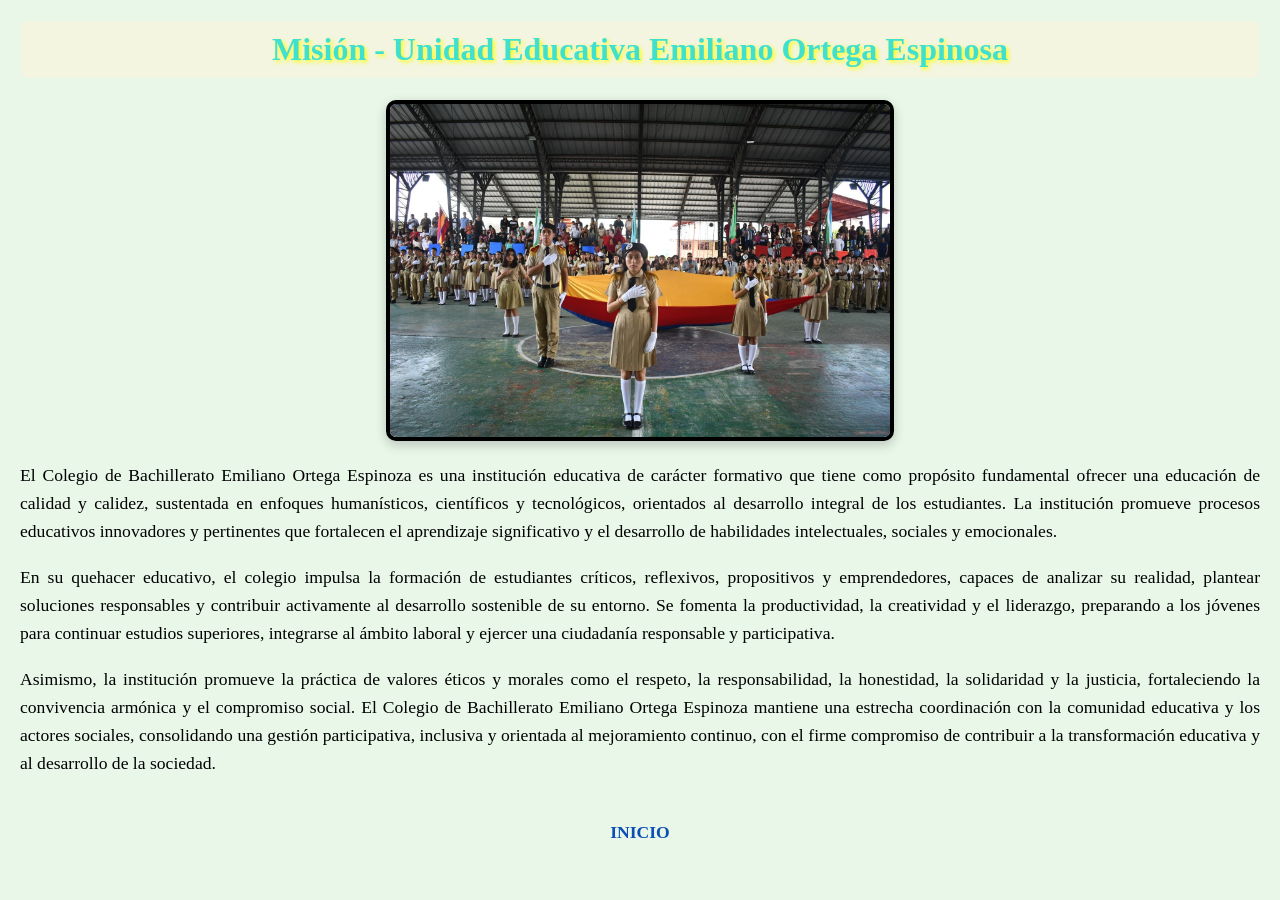
<file: Misión.html>
<!DOCTYPE html>
<html lang="es">
<head>
  <meta charset="UTF-8">
  <meta name="viewport" content="width=device-width, initial-scale=1.0">
  <title>Misión - Unidad Educativa Emiliano Ortega Espinosa</title>
  <link rel="icon" type="image/x-icon" href="Iconos/EMILIANO UE.gif">
  <style>
    body {
      background-color: #e8f7e8; /* Verde claro */
      font-family: 'Times New Roman', Times, serif, sans-serif;
      margin: 20px;
      text-align: justify;
    }

    h1 {
      color: turquoise;
      background-color: #f3f5e1; /* Fondo claro */
      padding: 10px 20px;
      border-radius: 8px;
      text-align: center;
      text-shadow: 2px 2px 4px yellow; /* Sombra amarilla */
    }

    p {
      font-size: 1.1em;
      line-height: 1.6;
    }

    .logo {
      display: block;
      margin: 20px auto;
      max-width: 90%;
      width: 500px;
      height: auto;
      border: 4px solid black; /* Borde negro */
      border-radius: 10px;
      box-shadow: 0 4px 12px rgba(0, 0, 0, 0.2); /* Sombra suave */
    }
  </style>
</head>
<body>

  <h1>Misión - Unidad Educativa Emiliano Ortega Espinosa</h1>
  <img src="Imágenes/MISION.jpg" alt="Logo de la institución" class="logo">

<p>
  El Colegio de Bachillerato Emiliano Ortega Espinoza es una institución educativa de carácter formativo que tiene como propósito fundamental ofrecer una educación de calidad y calidez, sustentada en enfoques humanísticos, científicos y tecnológicos, orientados al desarrollo integral de los estudiantes. La institución promueve procesos educativos innovadores y pertinentes que fortalecen el aprendizaje significativo y el desarrollo de habilidades intelectuales, sociales y emocionales.
</p>

<p>
  En su quehacer educativo, el colegio impulsa la formación de estudiantes críticos, reflexivos, propositivos y emprendedores, capaces de analizar su realidad, plantear soluciones responsables y contribuir activamente al desarrollo sostenible de su entorno. Se fomenta la productividad, la creatividad y el liderazgo, preparando a los jóvenes para continuar estudios superiores, integrarse al ámbito laboral y ejercer una ciudadanía responsable y participativa.
</p>

<p>
  Asimismo, la institución promueve la práctica de valores éticos y morales como el respeto, la responsabilidad, la honestidad, la solidaridad y la justicia, fortaleciendo la convivencia armónica y el compromiso social. El Colegio de Bachillerato Emiliano Ortega Espinoza mantiene una estrecha coordinación con la comunidad educativa y los actores sociales, consolidando una gestión participativa, inclusiva y orientada al mejoramiento continuo, con el firme compromiso de contribuir a la transformación educativa y al desarrollo de la sociedad.
</p>

<!-- ... el resto del contenido anterior permanece igual ... -->

    <p style="text-align: center; margin-top: 40px;">
        <a href="index.html" style="text-decoration: none; font-weight: bold; color: #0c4eb3;">
            INICIO
        </a>
    </p>

</body>
</html>

</body>
</html>
</file>
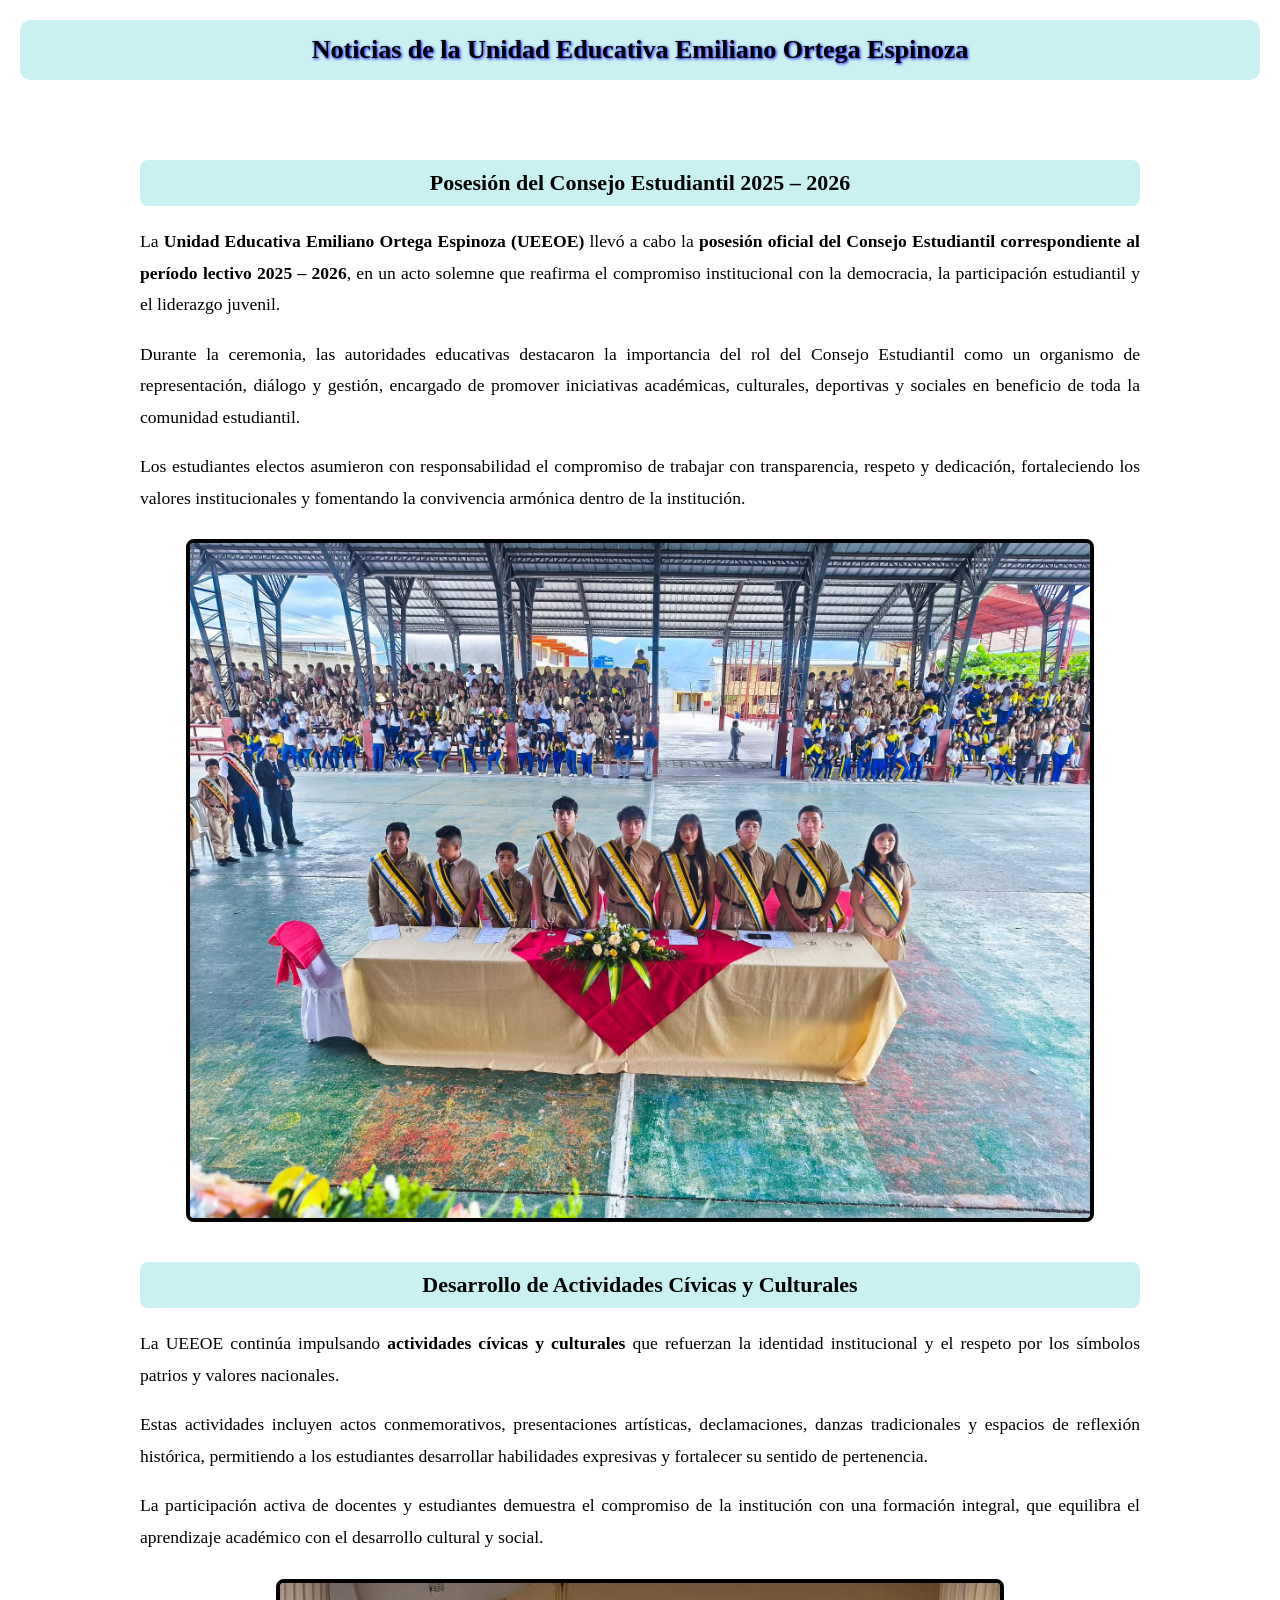
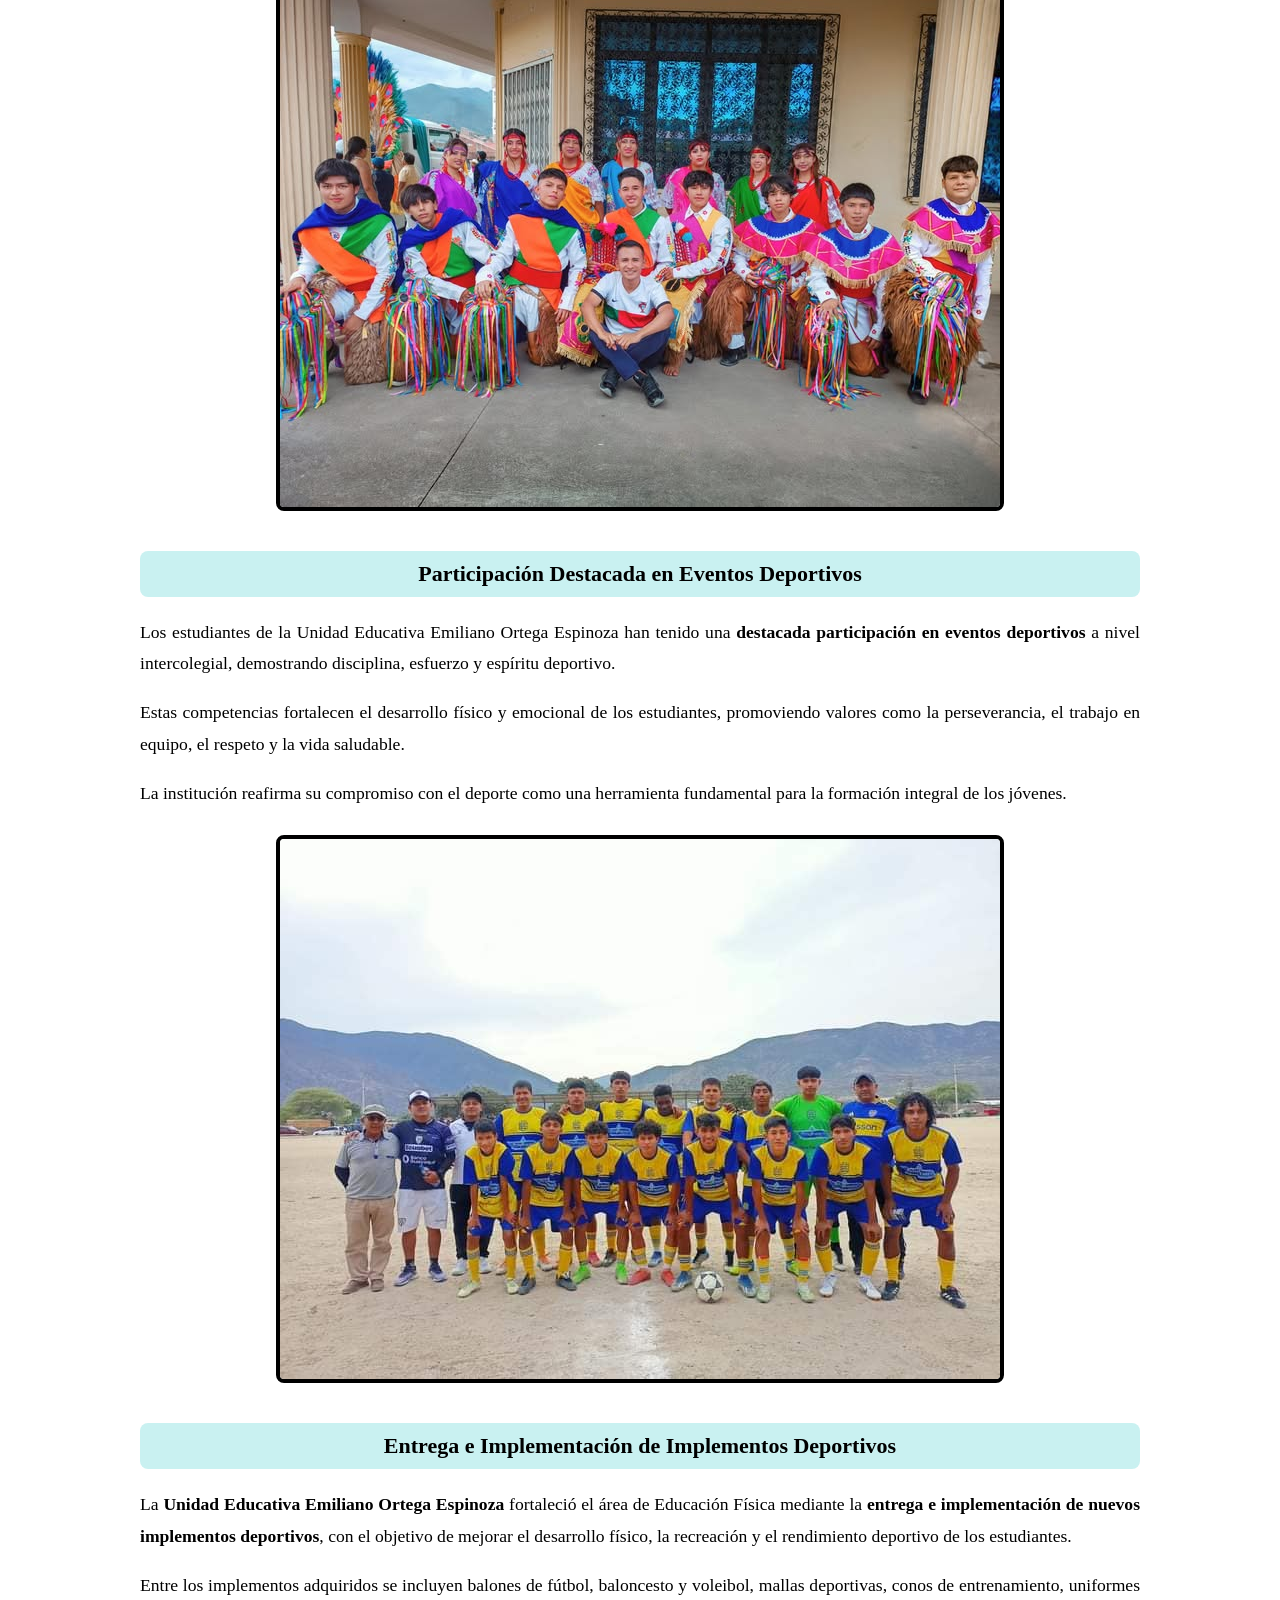
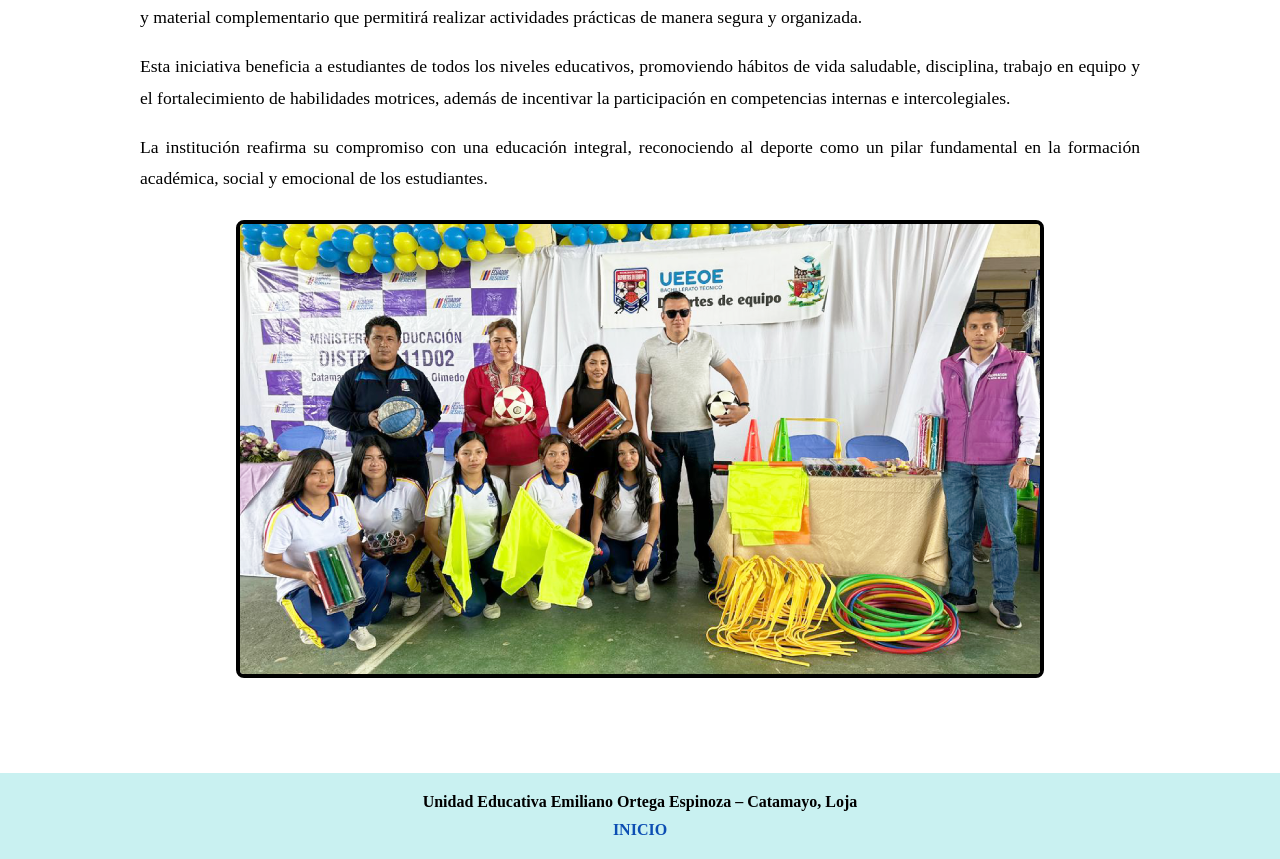
<file: Noticias.html>
<!DOCTYPE html>
<html lang="es">
<head>
    <meta charset="UTF-8">
    <meta name="viewport" content="width=device-width, initial-scale=1.0">
    <title>Noticias Institucionales - UEEOE</title>
    <link rel="icon" type="image/x-icon" href="Iconos/EMILIANO UE.gif">

    <style>
        body {
            background-color: #ffffff;
            font-family: 'Times New Roman', Times, serif;
            margin: 0;
            padding: 0;
            text-align: justify;
        }

        .barra-titulo {
            background-color: #c9f1f1;
            padding: 15px;
            margin: 20px;
            border-radius: 10px;
            text-align: center;
            font-size: 26px;
            font-weight: bold;
            color: #000;
            text-shadow: 1px 1px 3px blue;
        }

        .contenedor {
            max-width: 1000px;
            margin: auto;
            padding: 20px;
        }

        .subtitulo {
            background-color: #c9f1f1;
            padding: 10px;
            margin: 40px 0 20px 0;
            border-radius: 8px;
            text-align: center;
            font-size: 22px;
            font-weight: bold;
            color: #000;
        }

        p {
            font-size: 1.1em;
            line-height: 1.8;
            margin-bottom: 15px;
        }

        .imagen-noticia {
            display: block;
            margin: 25px auto;
            max-width: 90%;
            height: auto;
            border: 4px solid black;
            border-radius: 8px;
        }

        .footer {
            margin-top: 50px;
            padding: 20px;
            background-color: #c9f1f1;
            text-align: center;
            font-weight: bold;
        }

        .inicio {
            display: block;
            margin-top: 10px;
            text-decoration: none;
            color: #0c4eb3;
        }
    </style>
</head>

<body>

    <div class="barra-titulo">
        Noticias de la Unidad Educativa Emiliano Ortega Espinoza
    </div>

    <div class="contenedor">

        <!-- NOTICIA 1 -->
        <div class="subtitulo">
            Posesión del Consejo Estudiantil 2025 – 2026
        </div>

        <p>
            La <strong>Unidad Educativa Emiliano Ortega Espinoza (UEEOE)</strong> llevó a cabo
            la <strong>posesión oficial del Consejo Estudiantil correspondiente al período
            lectivo 2025 – 2026</strong>, en un acto solemne que reafirma el compromiso
            institucional con la democracia, la participación estudiantil y el liderazgo juvenil.
        </p>

        <p>
            Durante la ceremonia, las autoridades educativas destacaron la importancia
            del rol del Consejo Estudiantil como un organismo de representación,
            diálogo y gestión, encargado de promover iniciativas académicas,
            culturales, deportivas y sociales en beneficio de toda la comunidad estudiantil.
        </p>

        <p>
            Los estudiantes electos asumieron con responsabilidad el compromiso de
            trabajar con transparencia, respeto y dedicación, fortaleciendo los valores
            institucionales y fomentando la convivencia armónica dentro de la institución.
        </p>

        <img src="Imágenes/NOTI1.jpg" alt="Posesión del Consejo Estudiantil 2025-2026" class="imagen-noticia">

        <!-- NOTICIA 2 -->
        <div class="subtitulo">
            Desarrollo de Actividades Cívicas y Culturales
        </div>

        <p>
            La UEEOE continúa impulsando <strong>actividades cívicas y culturales</strong>
            que refuerzan la identidad institucional y el respeto por los símbolos
            patrios y valores nacionales.
        </p>

        <p>
            Estas actividades incluyen actos conmemorativos, presentaciones artísticas,
            declamaciones, danzas tradicionales y espacios de reflexión histórica,
            permitiendo a los estudiantes desarrollar habilidades expresivas y fortalecer
            su sentido de pertenencia.
        </p>

        <p>
            La participación activa de docentes y estudiantes demuestra el compromiso
            de la institución con una formación integral, que equilibra el aprendizaje
            académico con el desarrollo cultural y social.
        </p>

        <img src="Imágenes/NOTI2.jpg" alt="Actividades cívicas y culturales" class="imagen-noticia">

        <!-- NOTICIA 3 -->
        <div class="subtitulo">
            Participación Destacada en Eventos Deportivos
        </div>

        <p>
            Los estudiantes de la Unidad Educativa Emiliano Ortega Espinoza han tenido
            una <strong>destacada participación en eventos deportivos</strong> a nivel
            intercolegial, demostrando disciplina, esfuerzo y espíritu deportivo.
        </p>

        <p>
            Estas competencias fortalecen el desarrollo físico y emocional de los estudiantes,
            promoviendo valores como la perseverancia, el trabajo en equipo, el respeto
            y la vida saludable.
        </p>

        <p>
            La institución reafirma su compromiso con el deporte como una herramienta
            fundamental para la formación integral de los jóvenes.
        </p>

        <img src="Imágenes/NOTI3.jpg" alt="Eventos deportivos estudiantiles" class="imagen-noticia">
        <!-- NOTICIA: IMPLEMENTOS DEPORTIVOS -->
<div class="subtitulo">
    Entrega e Implementación de Implementos Deportivos
</div>

<p>
    La <strong>Unidad Educativa Emiliano Ortega Espinoza</strong> fortaleció el área de
    Educación Física mediante la <strong>entrega e implementación de nuevos
    implementos deportivos</strong>, con el objetivo de mejorar el desarrollo físico,
    la recreación y el rendimiento deportivo de los estudiantes.
</p>

<p>
    Entre los implementos adquiridos se incluyen balones de fútbol, baloncesto y
    voleibol, mallas deportivas, conos de entrenamiento, uniformes y material
    complementario que permitirá realizar actividades prácticas de manera segura
    y organizada.
</p>

<p>
    Esta iniciativa beneficia a estudiantes de todos los niveles educativos,
    promoviendo hábitos de vida saludable, disciplina, trabajo en equipo y el
    fortalecimiento de habilidades motrices, además de incentivar la participación
    en competencias internas e intercolegiales.
</p>

<p>
    La institución reafirma su compromiso con una educación integral, reconociendo
    al deporte como un pilar fundamental en la formación académica, social y
    emocional de los estudiantes.
</p>

<img src="Imágenes/NOTI5.png" alt="Entrega de implementos deportivos en la UEEOE" class="imagen-noticia">


    </div>

    <div class="footer">
        Unidad Educativa Emiliano Ortega Espinoza – Catamayo, Loja
        <a href="index.html" class="inicio">INICIO</a>
    </div>

</body>
</html>
</file>
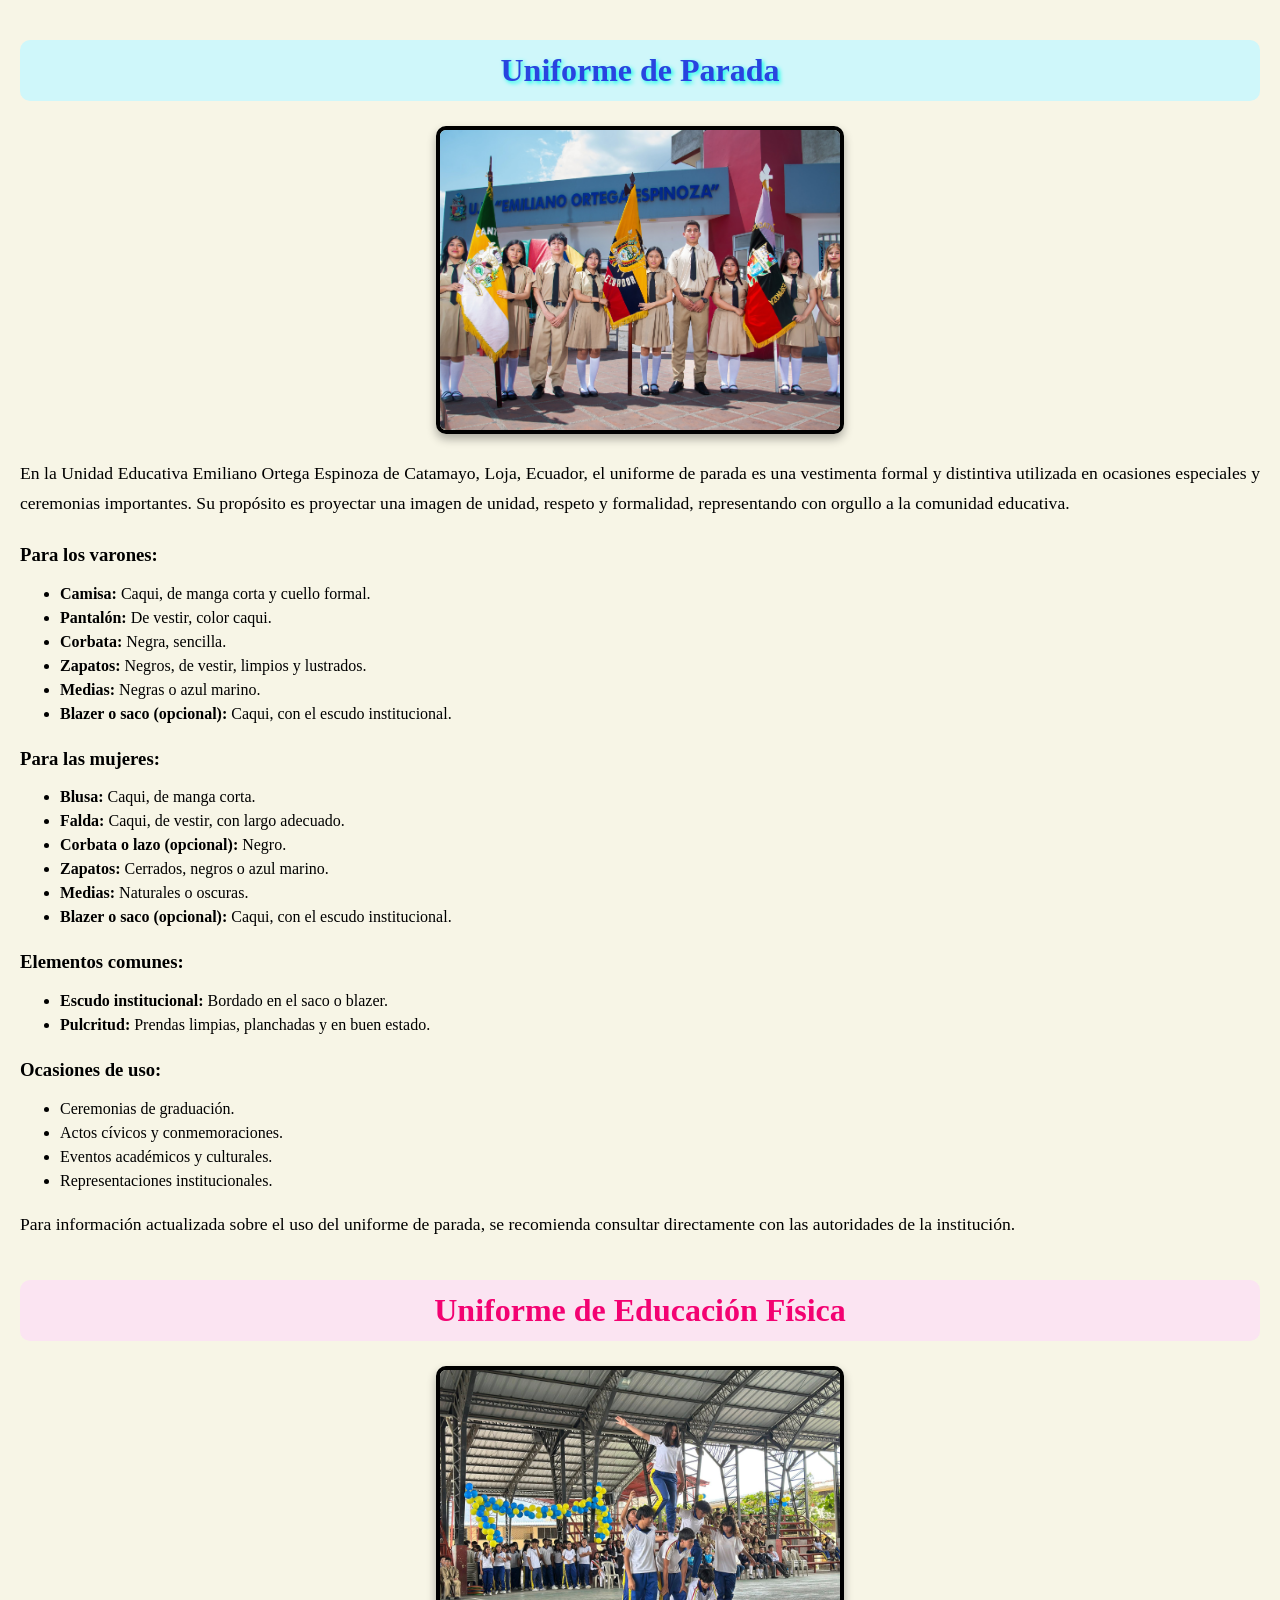
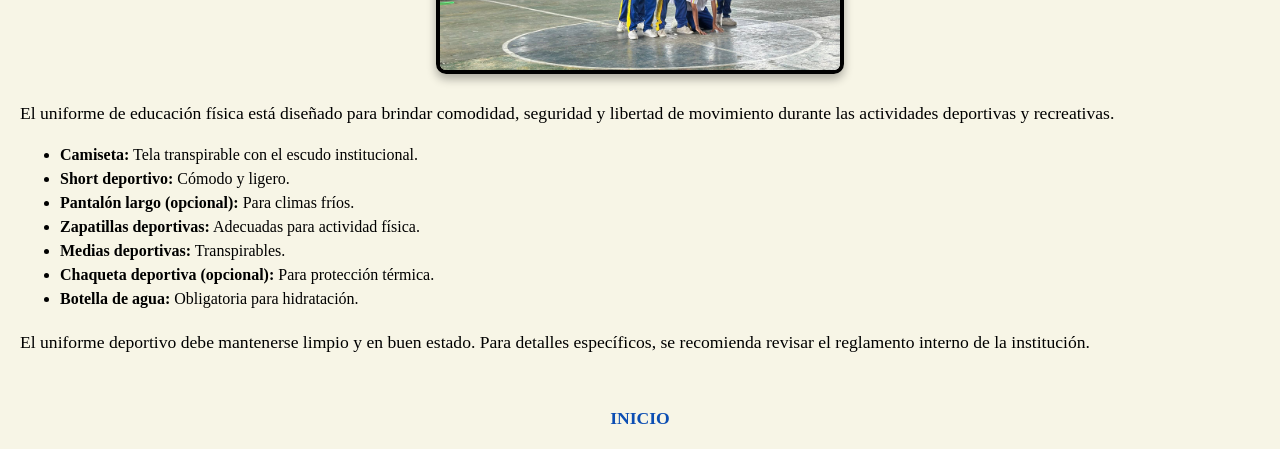
<file: Uniforme.html>
<!DOCTYPE html>
<html lang="es">
<head>
    <meta charset="UTF-8">
    <meta name="viewport" content="width=device-width, initial-scale=1.0">
    <title>Vestimenta - Unidad Educativa Emiliano Ortega Espinoza</title>
    <link rel="icon" type="image/x-icon" href="Iconos/EMILIANO UE.gif">

    <style>
        body {
            background-color: #f7f5e6;
            font-family: "Times New Roman", Times, serif;
            margin: 20px;
            text-align: justify;
        }

        h1 {
            color: rgb(41, 68, 223);
            background-color: #cff7fa;
            padding: 12px 20px;
            border-radius: 10px;
            text-align: center;
            text-shadow: 2px 2px 4px rgb(8, 253, 233);
            margin-top: 40px;
        }

        h1.physical {
            color: rgb(243, 2, 114);
            background-color: #fbe4f2;
            text-shadow: none;
        }

        h3 {
            margin-top: 25px;
        }

        p {
            font-size: 1.1em;
            line-height: 1.7;
        }

        ul {
            margin-top: 10px;
            margin-bottom: 20px;
        }

        li {
            margin-bottom: 6px;
        }

        .image-frame {
            border: 4px solid black;
            display: block;
            margin: 25px auto;
            width: 400px;
            height: 300px;
            object-fit: cover;
            border-radius: 10px;
            box-shadow: 0 5px 10px rgba(0,0,0,0.3);
        }

        .volver {
            text-align: center;
            margin-top: 50px;
        }

        .volver a {
            text-decoration: none;
            font-weight: bold;
            color: #0c4eb3;
            font-size: 1.1em;
        }

        .volver a:hover {
            text-decoration: underline;
        }
    </style>
</head>

<body>

    <h1>Uniforme de Parada</h1>

    <!-- IMPORTANTE: verifica que el archivo exista -->
    <img src="Imágenes/uniformeparada.jpg" alt="Uniforme de Parada" class="image-frame">

    <p>
        En la Unidad Educativa Emiliano Ortega Espinoza de Catamayo, Loja, Ecuador, el uniforme de parada es una vestimenta formal y distintiva
        utilizada en ocasiones especiales y ceremonias importantes. Su propósito es proyectar una imagen de unidad, respeto y formalidad,
        representando con orgullo a la comunidad educativa.
    </p>

    <h3>Para los varones:</h3>
    <ul>
        <li><strong>Camisa:</strong> Caqui, de manga corta y cuello formal.</li>
        <li><strong>Pantalón:</strong> De vestir, color caqui.</li>
        <li><strong>Corbata:</strong> Negra, sencilla.</li>
        <li><strong>Zapatos:</strong> Negros, de vestir, limpios y lustrados.</li>
        <li><strong>Medias:</strong> Negras o azul marino.</li>
        <li><strong>Blazer o saco (opcional):</strong> Caqui, con el escudo institucional.</li>
    </ul>

    <h3>Para las mujeres:</h3>
    <ul>
        <li><strong>Blusa:</strong> Caqui, de manga corta.</li>
        <li><strong>Falda:</strong> Caqui, de vestir, con largo adecuado.</li>
        <li><strong>Corbata o lazo (opcional):</strong> Negro.</li>
        <li><strong>Zapatos:</strong> Cerrados, negros o azul marino.</li>
        <li><strong>Medias:</strong> Naturales o oscuras.</li>
        <li><strong>Blazer o saco (opcional):</strong> Caqui, con el escudo institucional.</li>
    </ul>

    <h3>Elementos comunes:</h3>
    <ul>
        <li><strong>Escudo institucional:</strong> Bordado en el saco o blazer.</li>
        <li><strong>Pulcritud:</strong> Prendas limpias, planchadas y en buen estado.</li>
    </ul>

    <h3>Ocasiones de uso:</h3>
    <ul>
        <li>Ceremonias de graduación.</li>
        <li>Actos cívicos y conmemoraciones.</li>
        <li>Eventos académicos y culturales.</li>
        <li>Representaciones institucionales.</li>
    </ul>

    <p>
        Para información actualizada sobre el uso del uniforme de parada, se recomienda consultar directamente
        con las autoridades de la institución.
    </p>

    <h1 class="physical">Uniforme de Educación Física</h1>

    <!-- IMPORTANTE: verifica que el archivo exista -->
    <img src="Imágenes/uniformefisi.jpg" alt="Uniforme de Educación Física" class="image-frame">

    <p>
        El uniforme de educación física está diseñado para brindar comodidad, seguridad y libertad de movimiento
        durante las actividades deportivas y recreativas.
    </p>

    <ul>
        <li><strong>Camiseta:</strong> Tela transpirable con el escudo institucional.</li>
        <li><strong>Short deportivo:</strong> Cómodo y ligero.</li>
        <li><strong>Pantalón largo (opcional):</strong> Para climas fríos.</li>
        <li><strong>Zapatillas deportivas:</strong> Adecuadas para actividad física.</li>
        <li><strong>Medias deportivas:</strong> Transpirables.</li>
        <li><strong>Chaqueta deportiva (opcional):</strong> Para protección térmica.</li>
        <li><strong>Botella de agua:</strong> Obligatoria para hidratación.</li>
    </ul>

    <p>
        El uniforme deportivo debe mantenerse limpio y en buen estado. Para detalles específicos,
        se recomienda revisar el reglamento interno de la institución.
    </p>

    <div class="volver">
        <a href="index.html">INICIO</a>
    </div>

</body>
</html>
</file>
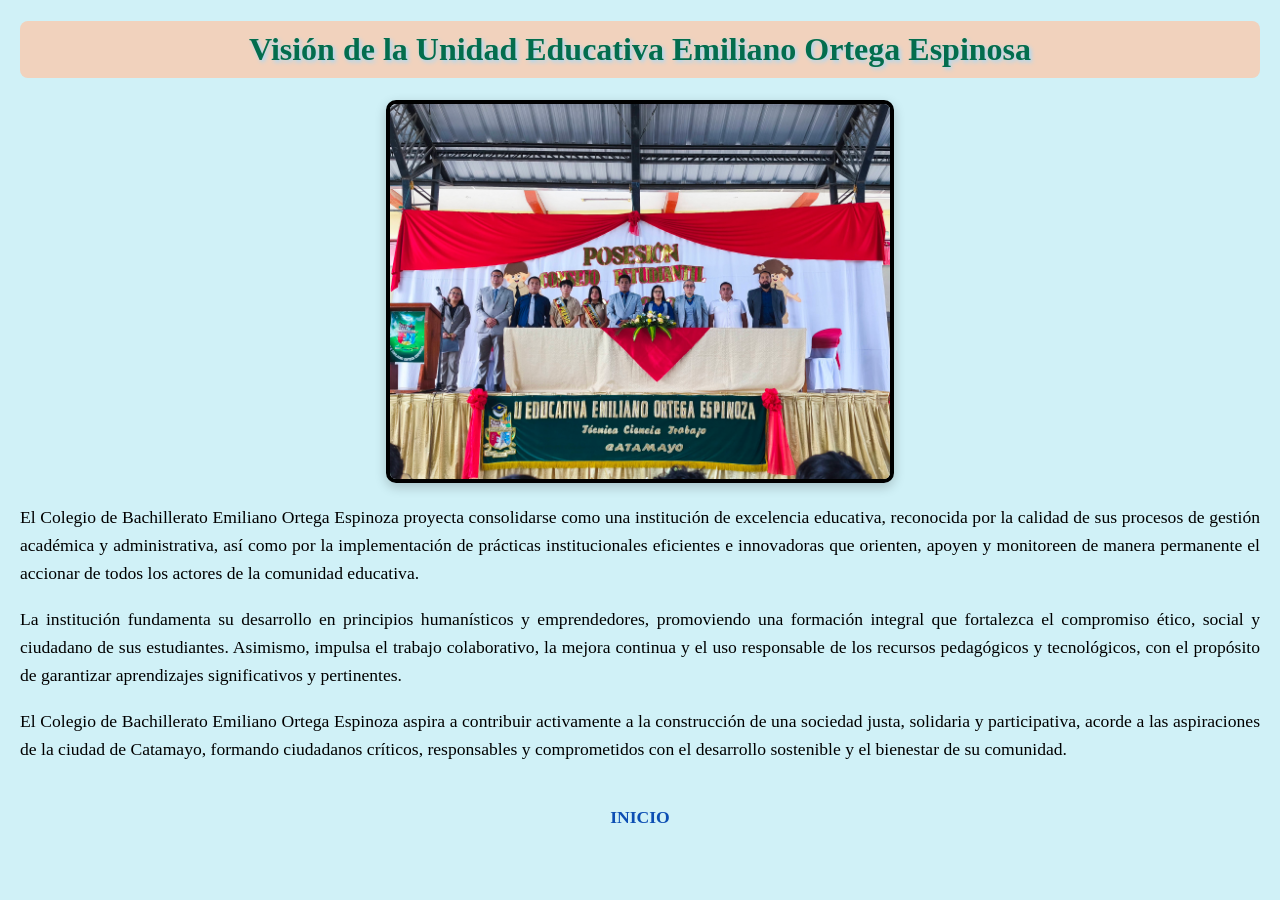
<file: Visión.html>
<!DOCTYPE html>
<html lang="es">
<head>
  <meta charset="UTF-8">
  <meta name="viewport" content="width=device-width, initial-scale=1.0">
  <title>Visión - Unidad Educativa Emiliano Ortega Espinosa</title>
  <link rel="icon" type="image/x-icon" href="Iconos/EMILIANO UE.gif">
  <style>
    body {
      background-color: #d0f1f7; /* Azul claro */
      font-family: 'Times New Roman', Times, serif, sans-serif;
      margin: 20px;
      text-align: justify;
    }

    h1 {
      color: rgb(3, 109, 77);
      background-color: #f1d2bd;
      padding: 10px 20px;
      border-radius: 8px;
      text-align: center;
      text-shadow: 2px 2px 4px rgb(161, 217, 250);
    }

    p {
      font-size: 1.1em;
      line-height: 1.6;
    }

    .vision-img {
      display: block;
      margin: 20px auto;
      max-width: 90%;
      width: 500px;
      height: auto;
      border: 4px solid black; /* Borde negro */
      border-radius: 10px;
      box-shadow: 0 4px 12px rgba(0, 0, 0, 0.2); /* Sombra suave */
    }
  </style>
</head>
<body>

  <h1>Visión de la Unidad Educativa Emiliano Ortega Espinosa</h1>

  <img src="Imágenes/VISION.jpg" alt="Visión Institucional" class="vision-img">

  <p>
  El Colegio de Bachillerato Emiliano Ortega Espinoza proyecta consolidarse como una institución de excelencia educativa, reconocida por la calidad de sus procesos de gestión académica y administrativa, así como por la implementación de prácticas institucionales eficientes e innovadoras que orienten, apoyen y monitoreen de manera permanente el accionar de todos los actores de la comunidad educativa.
</p>

<p>
  La institución fundamenta su desarrollo en principios humanísticos y emprendedores, promoviendo una formación integral que fortalezca el compromiso ético, social y ciudadano de sus estudiantes. Asimismo, impulsa el trabajo colaborativo, la mejora continua y el uso responsable de los recursos pedagógicos y tecnológicos, con el propósito de garantizar aprendizajes significativos y pertinentes.
</p>

<p>
  El Colegio de Bachillerato Emiliano Ortega Espinoza aspira a contribuir activamente a la construcción de una sociedad justa, solidaria y participativa, acorde a las aspiraciones de la ciudad de Catamayo, formando ciudadanos críticos, responsables y comprometidos con el desarrollo sostenible y el bienestar de su comunidad.
</p>
<!-- ... el resto del contenido anterior permanece igual ... -->

    <p style="text-align: center; margin-top: 40px;">
        <a href="index.html" style="text-decoration: none; font-weight: bold; color: #0c4eb3;">
            INICIO
        </a>
    </p>

</body>
</html>

</body>
</html>
</file>
<file: CSS/estilos.css>
* {
  box-sizing: border-box;
  margin: 0;
  padding: 0;
}

html, body {
  height: 100%;
}

body {
  font-family: Georgia, "Times New Roman", Times, serif;
  background: #ffffcc;
  display: flex;
  flex-direction: column;
}

.page-container {
  min-height: 100%;
  display: flex;
  flex-direction: column;
}

.main-content {
  flex: 1;
}

.header img {
  display: block;
  margin: 0 auto;
  max-width: 100%;
  height: auto;
}

nav {
  background-color: rgb(236, 199, 227);
  position: relative;
  z-index: 1000;
}

nav ul {
  list-style: none;
  display: flex;
  justify-content: center;
}

nav li {
  position: relative;
}

nav a {
  display: block;
  padding: 14px 22px;
  text-decoration: none;
  color: #09090a;
}

nav a:hover {
  background-color: rgb(236, 192, 216);
}

nav li ul {
  display: none;
  position: absolute;
  top: 100%;
  left: 0;
  background-color: #f1cdee;
  min-width: 180px;
  z-index: 2000;
}

nav li:hover > ul {
  display: block;
}

nav li ul li a {
  padding: 12px 16px;
  white-space: nowrap;
}

nav li ul li a:hover {
  background-color: rgb(157, 157, 212);
}

.slider-wrapper {
  margin-top: 30px;
  display: flex;
  flex-direction: column;
  align-items: center;
}

.slider-container {
  width: 80%;
  max-width: 800px;
  display: flex;
  justify-content: center;
  align-items: center;
}

.slide {
  display: none;
  justify-content: center;
  align-items: center;
}

.slide.active {
  display: flex;
}

.img-box {
  border: 4px solid #000;
  padding: 6px;
}

.img-box img {
  display: block;
  max-width: 500px;
  max-height: 300px;
  width: auto;
  height: auto;
}

.controls {
  text-align: center;
  margin-top: 10px;
}

.control {
  display: inline-block;
  width: 12px;
  height: 12px;
  margin: 5px;
  background-color: #f3c3c3;
  border-radius: 50%;
  cursor: pointer;
}

.control.active {
  background-color: #e42ab5;
}

footer {
  background-color: rgb(236, 199, 227);
  padding: 20px;
  text-align: center;
  font-size: 16px;
}

footer p {
  margin: 6px 0;
}

footer a {
  color: blue;
  text-decoration: none;
  font-weight: bold;
}

footer a:hover {
  text-decoration: underline;
}
</file>
